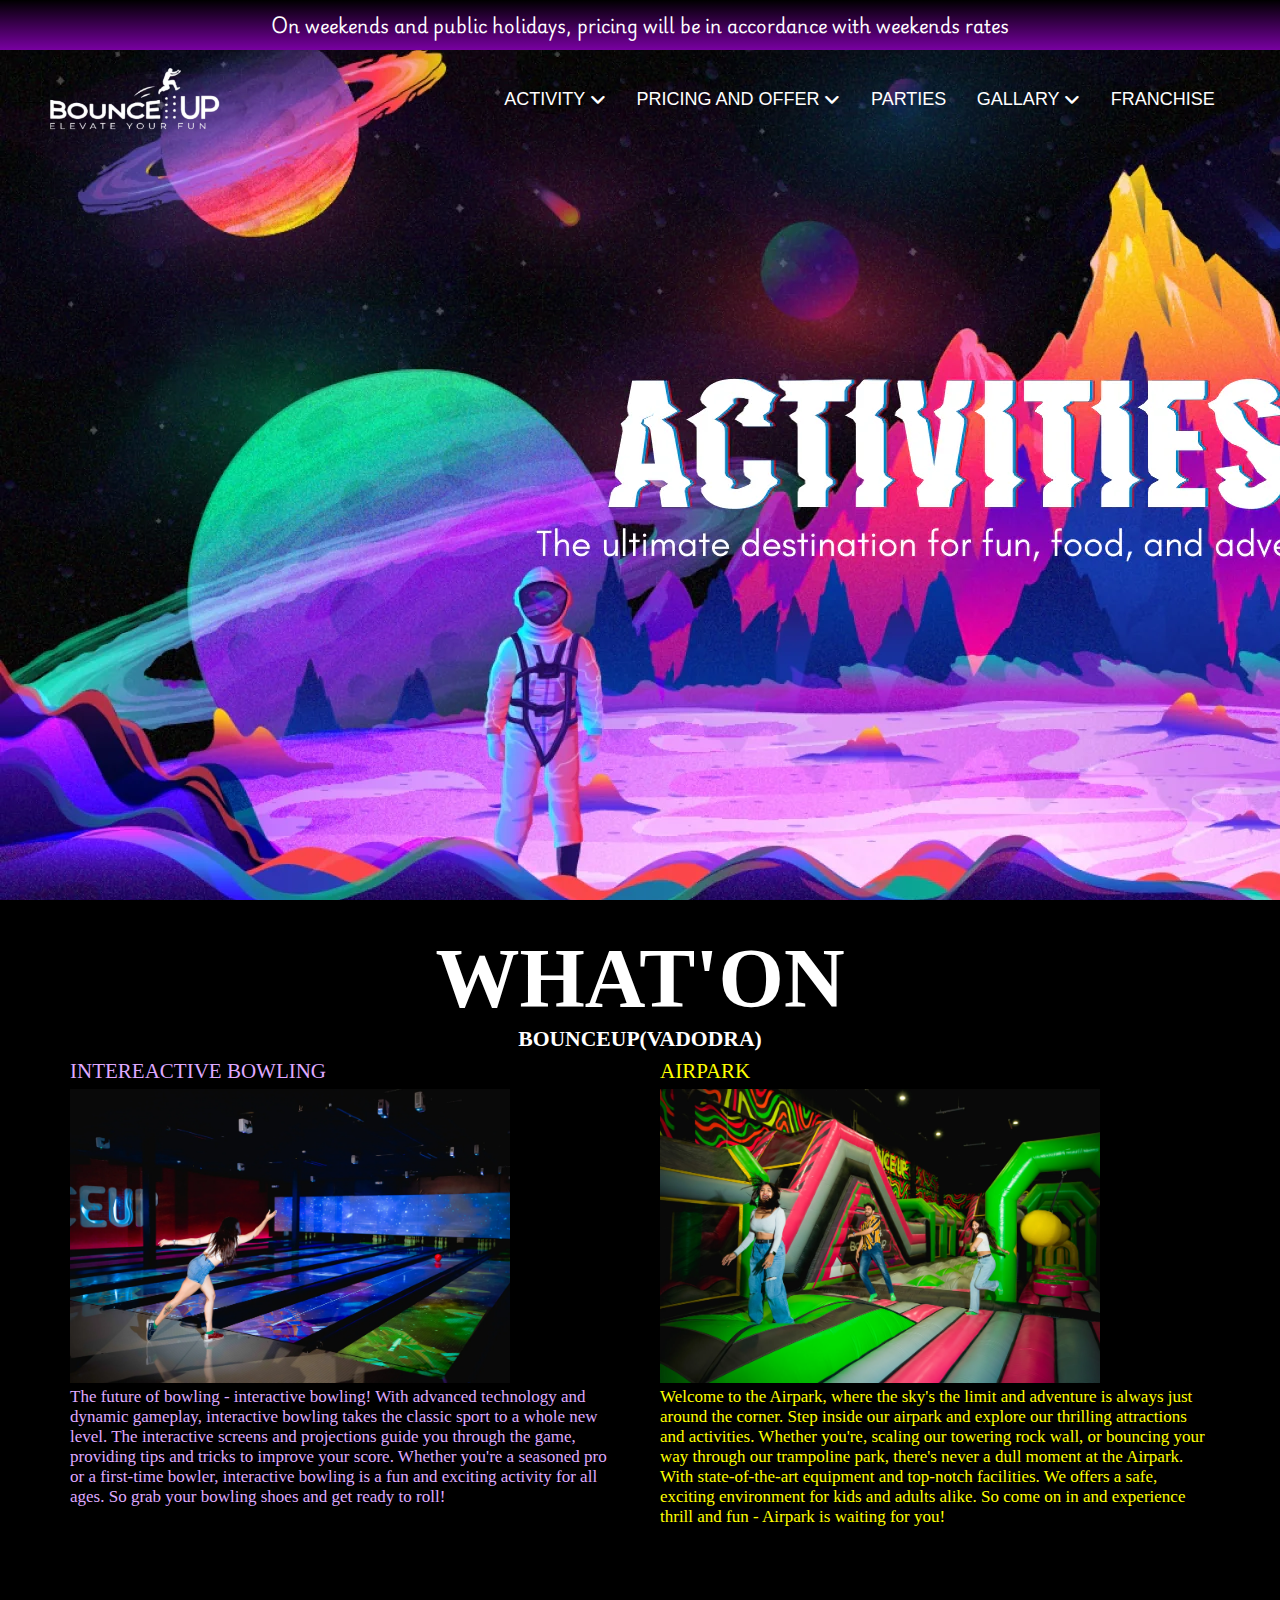
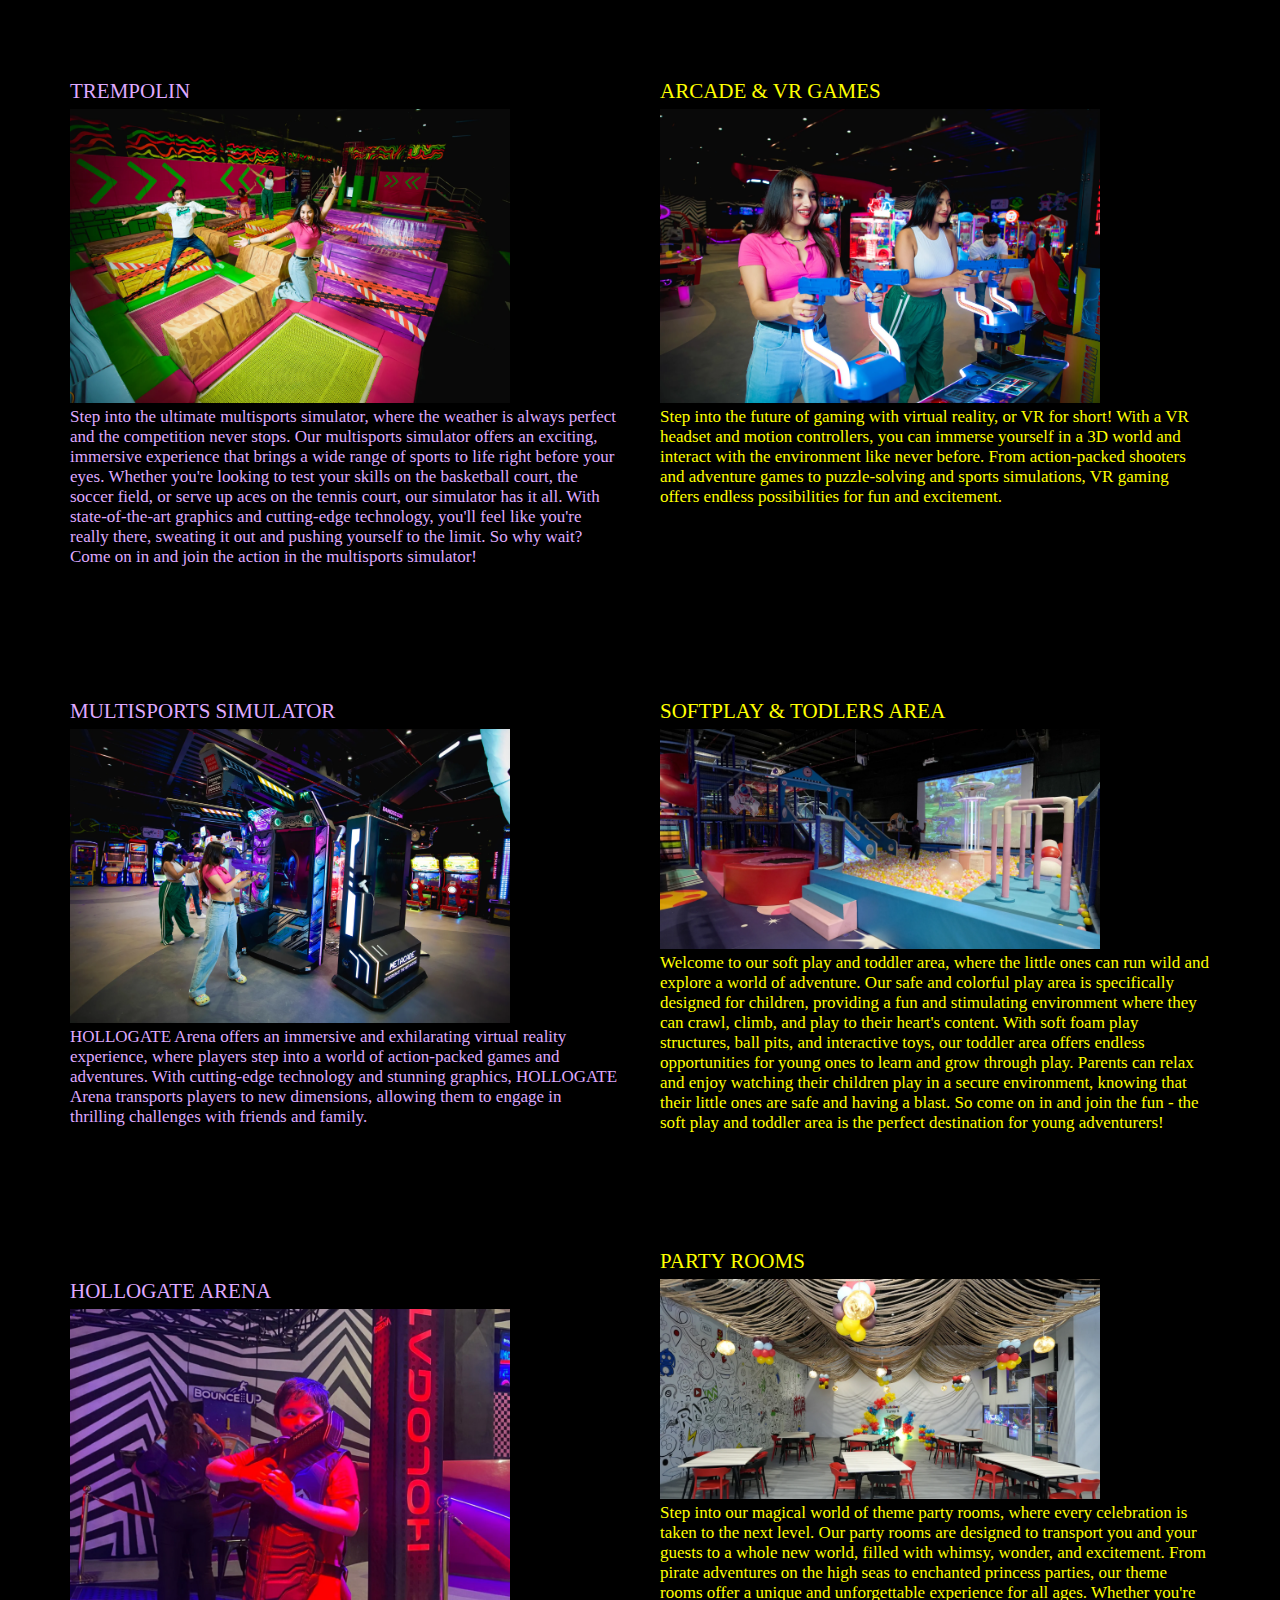
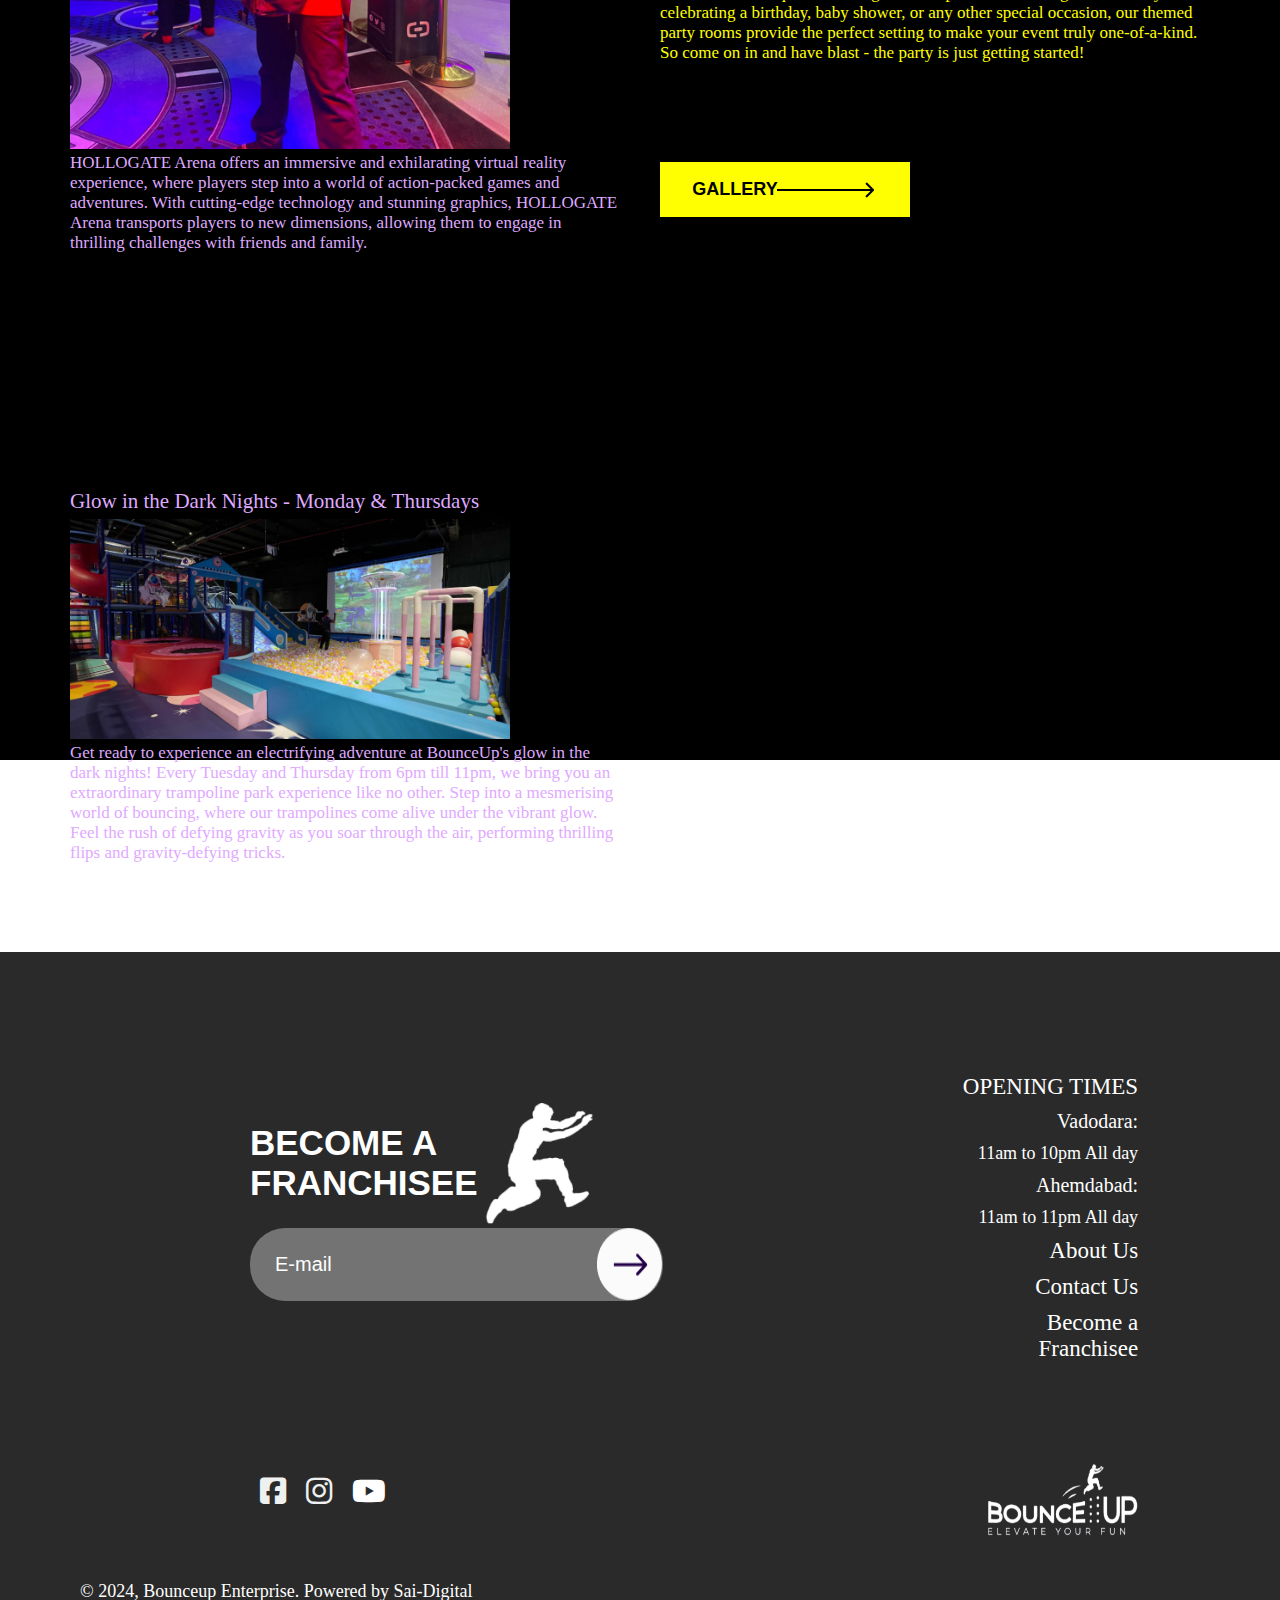
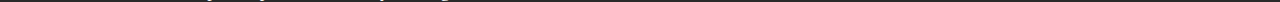
<file: bounce up activity/Activity Ahmedabad/index.html>
<!DOCTYPE html>
<html lang="en">
<head>
    <meta charset="UTF-8">
    <meta name="viewport" content="width=device-width, initial-scale=1.0">
    <title>Document</title>
    <link rel="stylesheet" href="style ahmedabad.css">

    <link rel="preconnect" href="https://fonts.googleapis.com" />
    <link rel="preconnect" href="https://fonts.gstatic.com" crossorigin />
    <link
      href="https://fonts.googleapis.com/css2?family=Playwrite+DE+Grund:wght@100..400&display=swap"
      rel="stylesheet"
    />
    <link rel="stylesheet" href="https://cdnjs.cloudflare.com/ajax/libs/font-awesome/6.5.2/css/all.min.css">
</head>
<body>
    <div class="main">
      <div class="header">
        <div class="p">
          On weekends and public holidays, pricing will be in accordance with
          weekends rates
        </div>
      </div>
  
      <!-- NAVIGATION  -->
  
      <div class="nav">
        <a href="#"><img src="Image/logo.webp" alt="" /></a>
        <div class="links">
          <div class="part1">
              <div class="dropdown">
                  <a href="#" class="dropbtn">ACTIVITY
                    <i class="fa-solid fa-angle-down"></i>
                  </a>
                  <div class="dropdown-content">
                    <a href="#">Vadodara</a>
                    <a href="#">Ahemdabad</a>
                    
                  </div>
              </div> 
        </div>
  
        <div class="part1">
          <div class="dropdown">
              <a href="#" class="dropbtn">PRICING AND OFFER
                <i class="fa-solid fa-angle-down"></i>
              </a>
              <div class="dropdown-content">
                <a href="#">Vadodara</a>
                <a href="#">Ahemdabad</a>
                
              </div>
            </div> 
        </div>
  
        <div class="part2">
          <a href="#">PARTIES</a>
        </div>
        <div class="part1">
          <div class="dropdown">
              <a href="#" class="dropbtn">GALLARY
                <i class="fa-solid fa-angle-down"></i>
              </a>
              <div class="dropdown-content">
                <a href="#">Vadodara</a>
                <a href="#">Ahemdabad</a>
              </div>
            </div> 
        </div>
  
        <div class="part2">
          <a href="#">FRANCHISE </a>
        </div>
        </div>
      </div>
    </div>
    <div class="main2">
        <div class="one"><h1>WHAT'ON</h1>
                         <h2>BOUNCEUP(VADODRA)</h2>
        </div>
        <div class="act">
            <div class="two">
                <div class="g1">
                    <div class="bowling">INTEREACTIVE BOWLING</div>
                    <div class="photo2"><img src="Image/img2.webp" alt=""></div>
                    <div class="write1">The future of bowling - interactive bowling! With advanced technology and dynamic gameplay, interactive bowling takes the classic sport to a whole new level. The interactive screens and projections guide you through the game, providing tips and tricks to improve your score. Whether you're a seasoned pro or a first-time bowler, interactive bowling is a fun and exciting activity for all ages. So grab your bowling shoes and get ready to roll!</div>
                </div>
                <div class="g2">
                    <div class="trempolin">TREMPOLIN</div>
                    <div class="photo3"><img src="Image/img3.webp" alt=""></div>
                    <div class="write2">Step into the ultimate multisports simulator, where the weather is always perfect and the competition never stops. Our multisports simulator offers an exciting, immersive experience that brings a wide range of sports to life right before your eyes. Whether you're looking to test your skills on the basketball court, the soccer field, or serve up aces on the tennis court, our simulator has it all. With state-of-the-art graphics and cutting-edge technology, you'll feel like you're really there, sweating it out and pushing yourself to the limit. So why wait? Come on in and join the action in the multisports simulator!</div>
                </div>
                <div class="g3">
                    <div class="simulator">MULTISPORTS SIMULATOR</div>
                    <div class="photo4"><img src="Image/img4.webp" alt=""></div>
                    <div class="write3">HOLLOGATE Arena offers an immersive and exhilarating virtual reality experience, where players step into a world of action-packed games and adventures. With cutting-edge technology and stunning graphics, HOLLOGATE Arena transports players to new dimensions, allowing them to engage in thrilling challenges with friends and family.</div>
                </div>
                <div class="g4">
                    <div class="arena">HOLLOGATE ARENA</div>
                    <div class="photo5"><img src="Image/img5.webp" alt=""></div>
                    <div class="write4">HOLLOGATE Arena offers an immersive and exhilarating virtual reality experience, where players step into a world of action-packed games and adventures. With cutting-edge technology and stunning graphics, HOLLOGATE Arena transports players to new dimensions, allowing them to engage in thrilling challenges with friends and family.</div>
                </div>
                <div class="g9">
                    <div class="glow">Glow in the Dark Nights - Monday & Thursdays</div>
                    <div class="photo10"><img src="Image/img8.webp" alt=""></div>
                    <div class="write9">Get ready to experience an electrifying adventure at BounceUp's glow in the dark nights! Every Tuesday and Thursday from 6pm till 11pm, we bring you an extraordinary trampoline park experience like no other. Step into a mesmerising world of bouncing, where our trampolines come alive under the vibrant glow. Feel the rush of defying gravity as you soar through the air, performing thrilling flips and gravity-defying tricks.</div>

                </div>
            </div>
            <div class="three">
                <div class="g5">
                    <div class="airpark">AIRPARK</div>
                    <div class="photo6"><img src="Image/img6.webp" alt=""></div>
                    <div class="write5">Welcome to the Airpark, where the sky's the limit and adventure is always just around the corner. Step inside our airpark and explore our thrilling attractions and activities. Whether you're, scaling our towering rock wall, or bouncing your way through our trampoline park, there's never a dull moment at the Airpark. With state-of-the-art equipment and top-notch facilities. We offers a safe, exciting environment for kids and adults alike. So come on in and experience thrill and fun - Airpark is waiting for you!</div>
                </div>
                <div class="g6">
                    <div class="games">ARCADE & VR GAMES</div>
                    <div class="photo7"><img src="Image/img7.webp" alt=""></div>
                    <div class="write6">Step into the future of gaming with virtual reality, or VR for short! With a VR headset and motion controllers, you can immerse yourself in a 3D world and interact with the environment like never before. From action-packed shooters and adventure games to puzzle-solving and sports simulations, VR gaming offers endless possibilities for fun and excitement.</div>
                </div>
                <div class="g7">
                    <div class="softplay">SOFTPLAY & TODLERS AREA</div>
                    <div class="photo8"><img src="Image/img8.webp" alt=""></div>
                    <div class="write7">Welcome to our soft play and toddler area, where the little ones can run wild and explore a world of adventure. Our safe and colorful play area is specifically designed for children, providing a fun and stimulating environment where they can crawl, climb, and play to their heart's content. With soft foam play structures, ball pits, and interactive toys, our toddler area offers endless opportunities for young ones to learn and grow through play. Parents can relax and enjoy watching their children play in a secure environment, knowing that their little ones are safe and having a blast. So come on in and join the fun - the soft play and toddler area is the perfect destination for young adventurers!</div>

                </div>
                <div class="g8">
                    <div class="partyroom">PARTY ROOMS</div>
                    <div class="photo9"><img src="Image/img9.webp" alt=""></div>
                    <div class="write8">Step into our magical world of theme party rooms, where every celebration is taken to the next level. Our party rooms are designed to transport you and your guests to a whole new world, filled with whimsy, wonder, and excitement. From pirate adventures on the high seas to enchanted princess parties, our theme rooms offer a unique and unforgettable experience for all ages. Whether you're celebrating a birthday, baby shower, or any other special occasion, our themed party rooms provide the perfect setting to make your event truly one-of-a-kind. So come on in and have blast - the party is just getting started!</div>
                </div>
                <a href="">   <div class="gellery">
                    <div class="gell"><button><b>GALLERY</b></button></div>
                    <div class="aero"><img src="Image/Arrow_13.png" alt=""></div>
                 </div>
                </a>
            </div>
            
        </div>
        <div class="footer">
          <div class="por1">
              <div class="sub1">
                  <div id="text1">BECOME A FRANCHISEE</div>
                  <div id="text2"><img src="Image/jump.avif" alt=""></div>
              </div>
  
              <div class="sub2">
                  <div id="text3"><input type="email" name="" id="" value="E-mail" ></div>
                  <img src="Image/round_button.png" alt="">
              </div>
  
              <div class="sub3">
                  <i class="fa-brands fa-square-facebook fa-xl" style="color: #eff0f0;"></i>
                  <i class="fa-brands fa-instagram fa-xl" style="color: #eff0f0;"></i>
                  <i class="fa-brands fa-youtube fa-xl" style="color: #ffffff;"></i>
              </div>
          </div>
          <div class="por2">
              <div class="text4">OPENING TIMES</div>
              <div class="text5">Vadodara:</div>
              <div class="text6">11am to 10pm All day</div>
              <div class="text5">Ahemdabad:</div>
              <div class="text6">11am to 11pm All day</div>
              <div class="text4">About Us</div>
              <div class="text4">Contact Us</div>
              <div class="text4">Become a Franchisee</div>
              <div class="text7"><img src="Image/logo.webp" alt=""></div>
          </div>
      </div>
      <div class="sub4">
         <p> &copy; 2024, Bounceup Enterprise. Powered by Sai-Digital</p>
  </div>
   
        
</body>
</html>
</file>
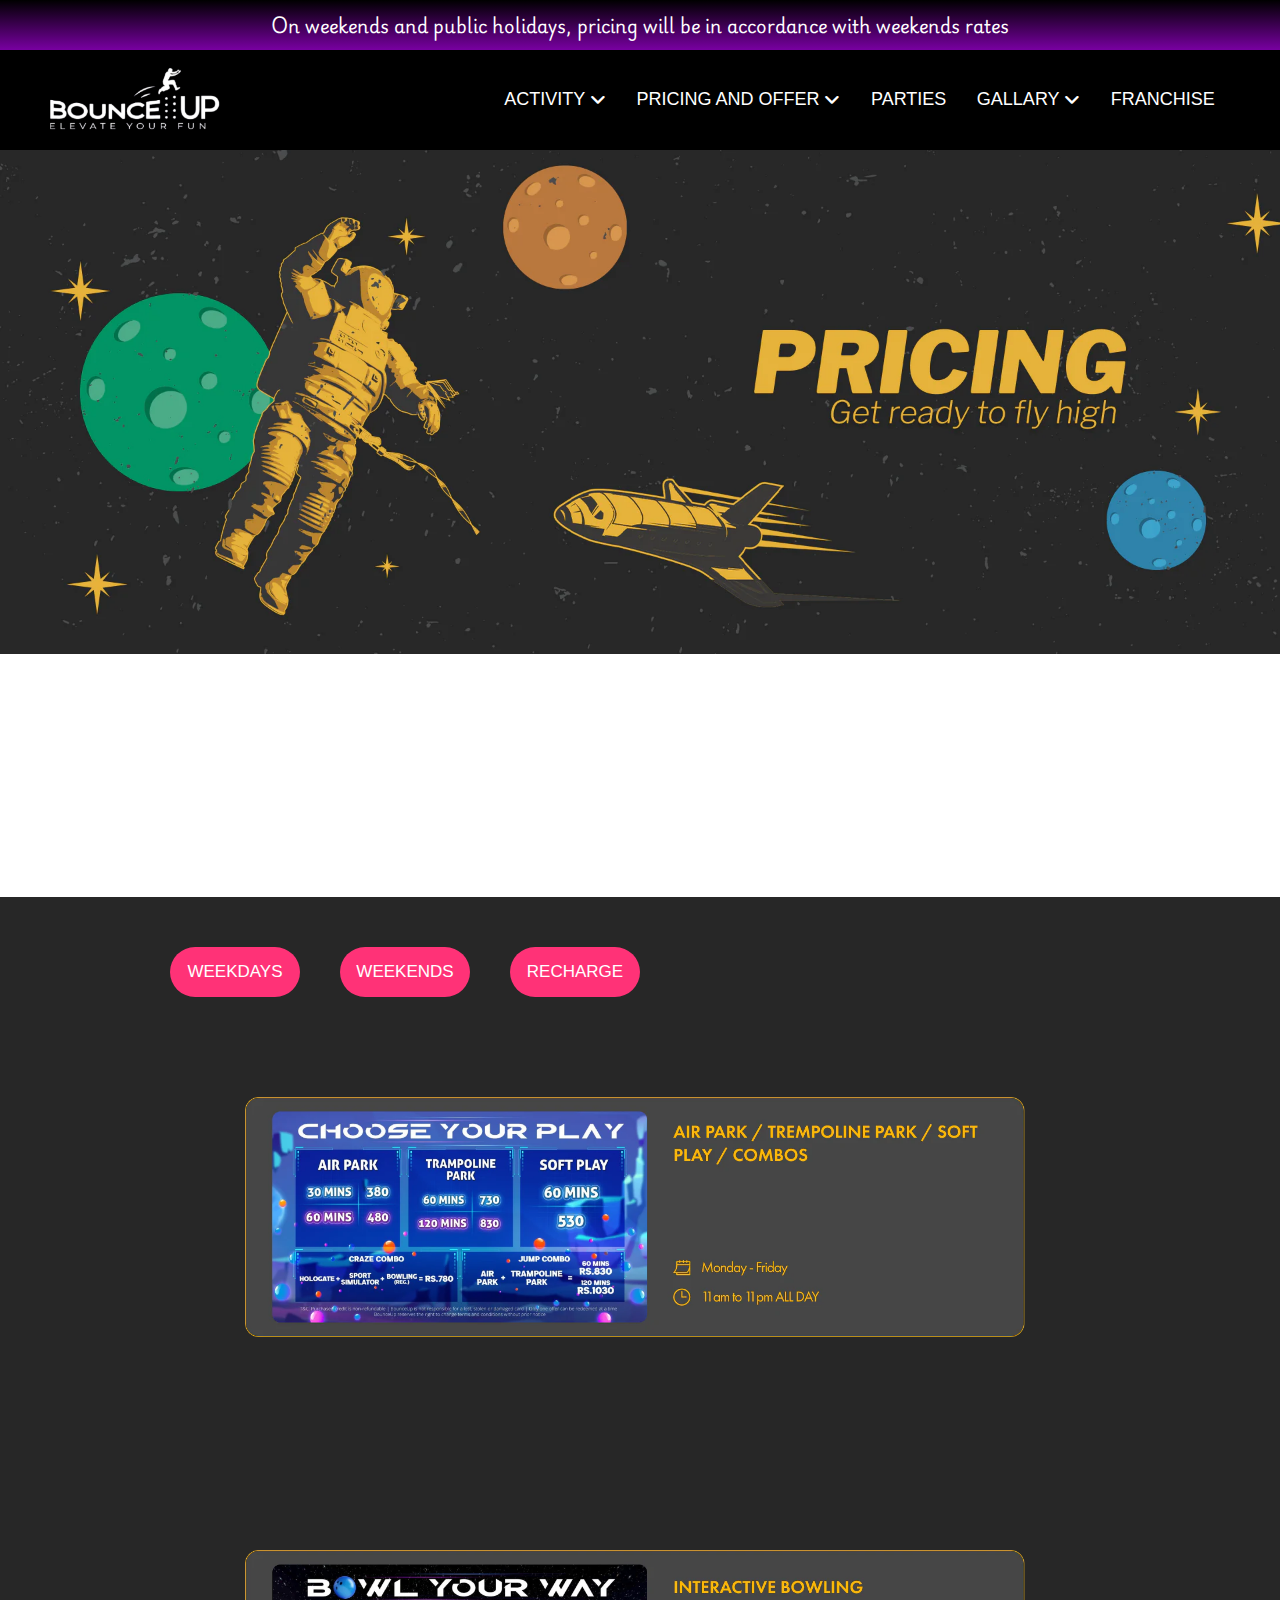
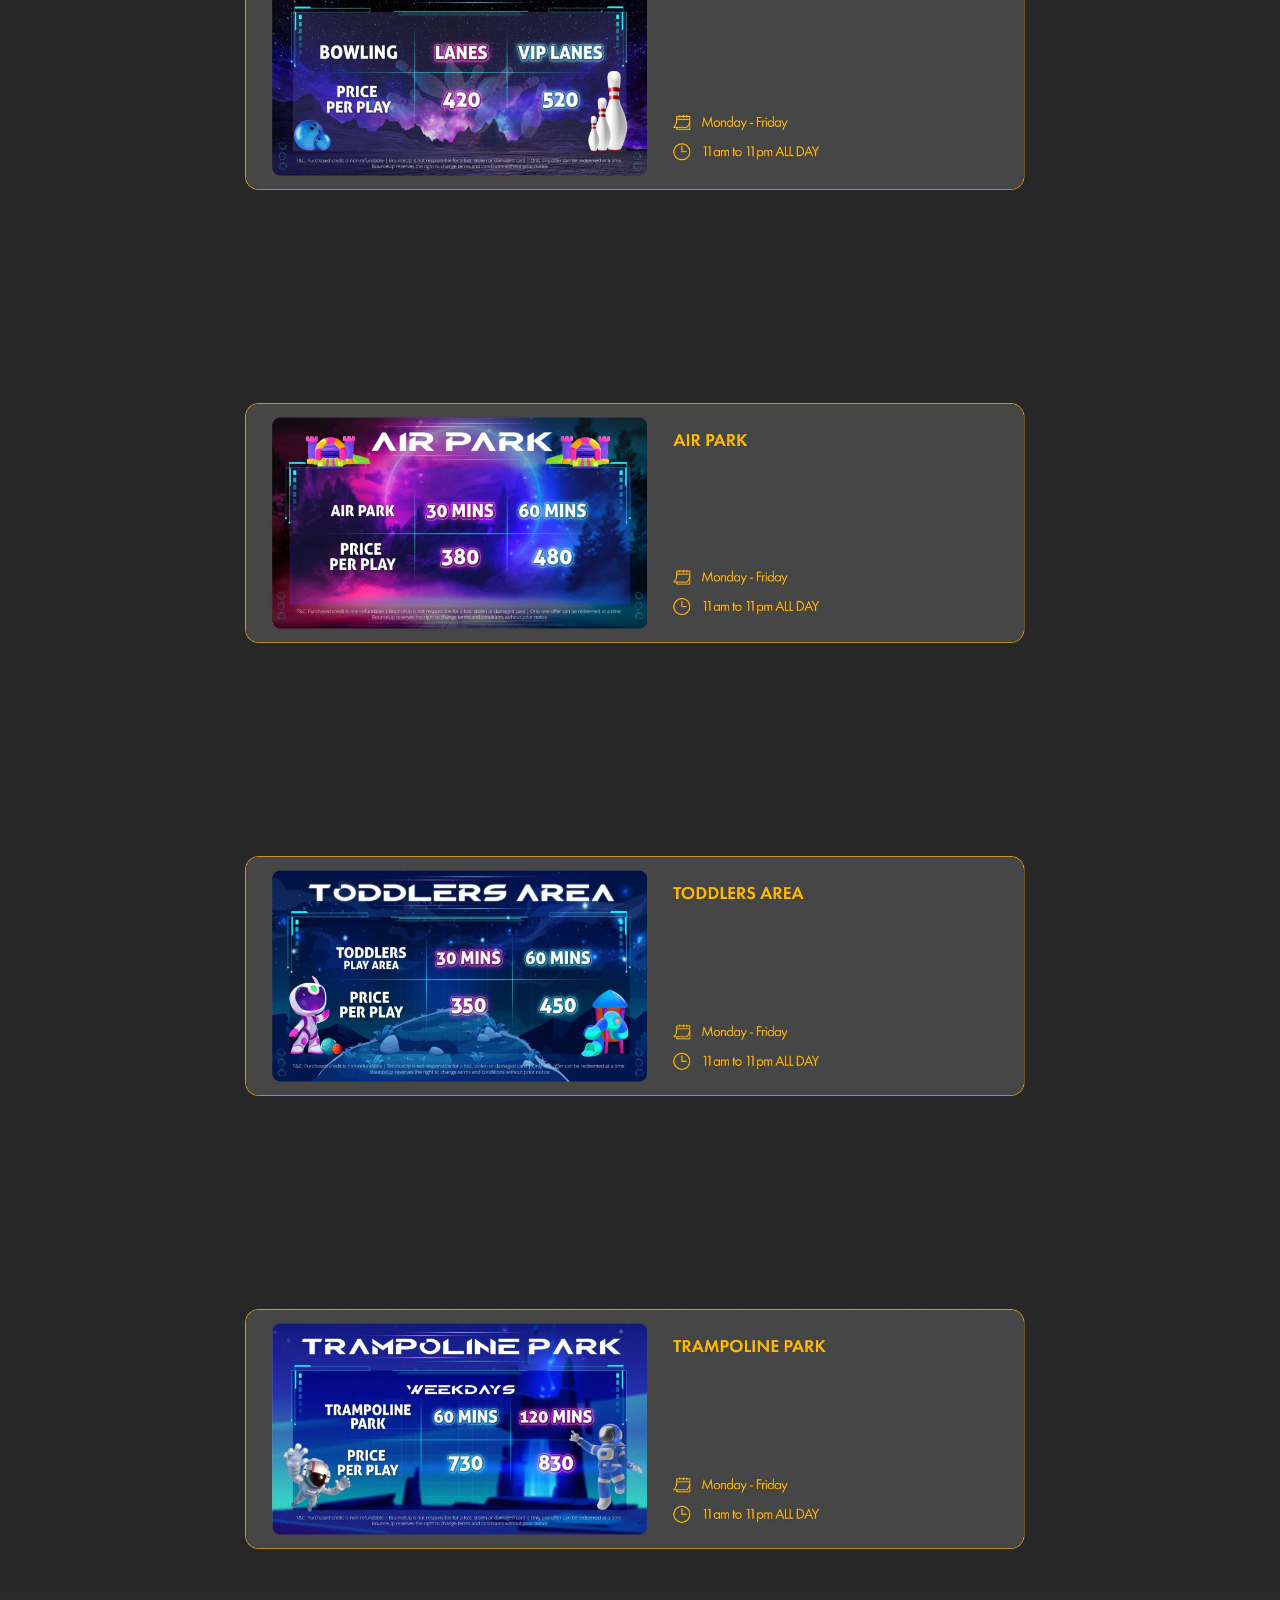
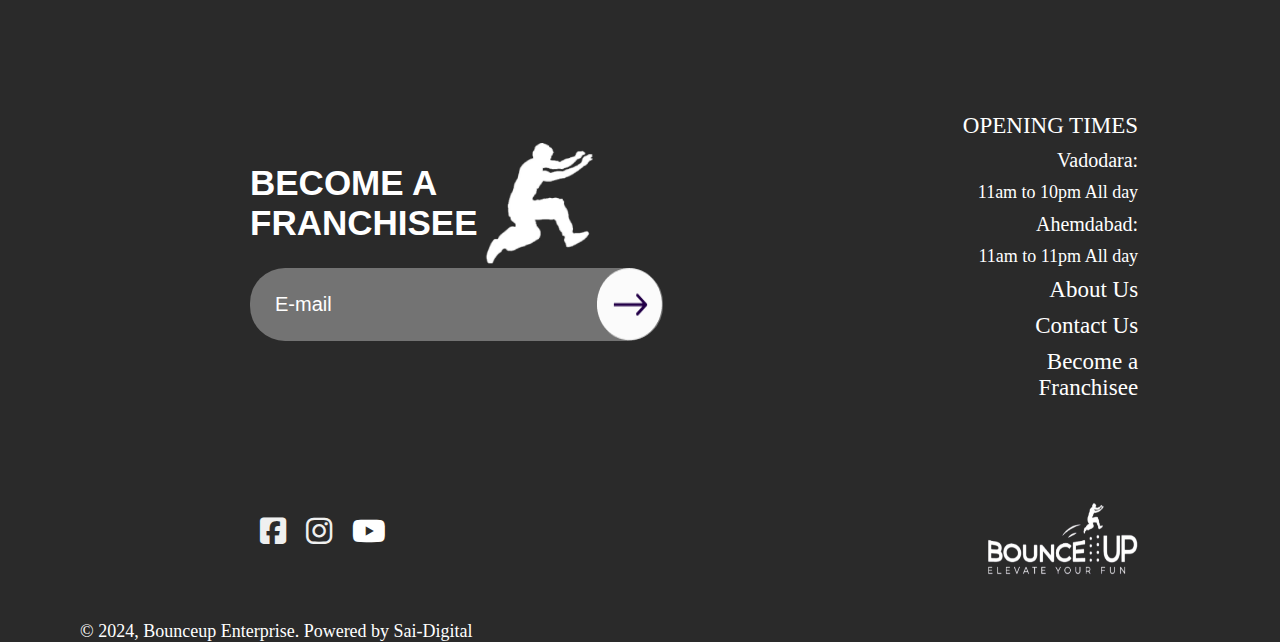
<file: bounce up prizing and offers/prize and offer ahmedabad/prize ahmedabad/index.html>
<!DOCTYPE html>
<html lang="en">

<head>
    <meta charset="UTF-8">
    <meta name="viewport" content="width=device-width, initial-scale=1.0">
    <title>Document</title>
    <script src="https://cdnjs.cloudflare.com/ajax/libs/jquery/3.7.1/jquery.min.js"></script>
    <link rel="stylesheet" href="style4.css">

    <link rel="preconnect" href="https://fonts.googleapis.com" />
    <link rel="preconnect" href="https://fonts.gstatic.com" crossorigin />
    <link
      href="https://fonts.googleapis.com/css2?family=Playwrite+DE+Grund:wght@100..400&display=swap"
      rel="stylesheet"
    />
    <link rel="stylesheet" href="https://cdnjs.cloudflare.com/ajax/libs/font-awesome/6.5.2/css/all.min.css">
</head>

<body>
    <div class="main">
        <!-- MAIN-1  -->
        <div class="header">
          <div class="p">
            On weekends and public holidays, pricing will be in accordance with
            weekends rates
          </div>
        </div>
    
        <!-- NAVIGATION  -->
    
        <div class="nav">
          <a href="#"><img src="Image/logo.webp" alt="" /></a>
          <div class="links">
            <div class="part1">
                <div class="dropdown">
                    <a href="#" class="dropbtn">ACTIVITY
                      <i class="fa-solid fa-angle-down"></i>
                    </a>
                    <div class="dropdown-content">
                      <a href="#">Vadodara</a>
                      <a href="#">Ahemdabad</a>
                      
                    </div>
                </div> 
          </div>
    
          <div class="part1">
            <div class="dropdown">
                <a href="#" class="dropbtn">PRICING AND OFFER
                  <i class="fa-solid fa-angle-down"></i>
                </a>
                <div class="dropdown-content">
                  <a href="#">Vadodara</a>
                  <a href="#">Ahemdabad</a>
                  
                </div>
              </div> 
          </div>
    
          <div class="part2">
            <a href="#">PARTIES</a>
          </div>
          <div class="part1">
            <div class="dropdown">
                <a href="#" class="dropbtn">GALLARY
                  <i class="fa-solid fa-angle-down"></i>
                </a>
                <div class="dropdown-content">
                  <a href="#">Vadodara</a>
                  <a href="#">Ahemdabad</a>
                </div>
              </div> 
          </div>
    
          <div class="part2">
            <a href="#">FRANCHISE </a>
          </div>
          </div>
        </div>
      </div>
    <div class="mainhead"><img src="Image/img1.webp" alt=""></div>
    <div class="main2">
        <div class="buttonop">
            <div class="one"><button>WEEKDAYS</button></div>
            <div class="two"><button>WEEKENDS</button></div>
            <div class="three"><button>RECHARGE</button></div>
        </div>
        <div class="act">
            <div class="photo2"></div>
            <div class="photo3"></div>
            <div class="photo4"></div>
            <div class="photo5"></div>
            <div class="photo6"></div>
        </div>
        <div class="act2">
            <div class="photo7"></div>
            <div class="photo8"></div>
            <div class="photo9"></div>
            <div class="photo10"></div>
            <div class="photo11"></div>
        </div>
        <div class="act3">
            <div class="photo12"></div>
        </div>
    </div>
        <!-- FOOTER  -->
        <div class="footer">
            <div class="por1">
                <div class="sub1">
                    <div id="text1">BECOME A FRANCHISEE</div>
                    <div id="text2"><img src="Image/jump.avif" alt=""></div>
                </div>
    
                <div class="sub2">
                    <div id="text3"><input type="email" name="" id="" value="E-mail" ></div>
                    <img src="Image/round_button.png" alt="">
                </div>
    
                <div class="sub3">
                    <i class="fa-brands fa-square-facebook fa-xl" style="color: #eff0f0;"></i>
                    <i class="fa-brands fa-instagram fa-xl" style="color: #eff0f0;"></i>
                    <i class="fa-brands fa-youtube fa-xl" style="color: #ffffff;"></i>
                </div>
            </div>
            <div class="por2">
                <div class="text4">OPENING TIMES</div>
                <div class="text5">Vadodara:</div>
                <div class="text6">11am to 10pm All day</div>
                <div class="text5">Ahemdabad:</div>
                <div class="text6">11am to 11pm All day</div>
                <div class="text4">About Us</div>
                <div class="text4">Contact Us</div>
                <div class="text4">Become a Franchisee</div>
                <div class="text7"><img src="Image/logo.webp" alt=""></div>
            </div>
        </div>
        <div class="sub4">
           <p> &copy; 2024, Bounceup Enterprise. Powered by Sai-Digital</p>
    </div>
    <script>
        $(document).ready(function name() {
            $(".one").click(function name() {
                $(".act").show()
                $(".act2").hide()
                $(".act3").hide()
            })
            $(".two").click(function name() {
                $(".act2").show()
                $(".act").hide()
                $(".act3").hide()
            })
            $(".three").click(function name() {
                $(".act3").show()
                $(".act").hide()
                $(".act2").hide()
            })
        })

    </script>
</body>

</html>
</file>
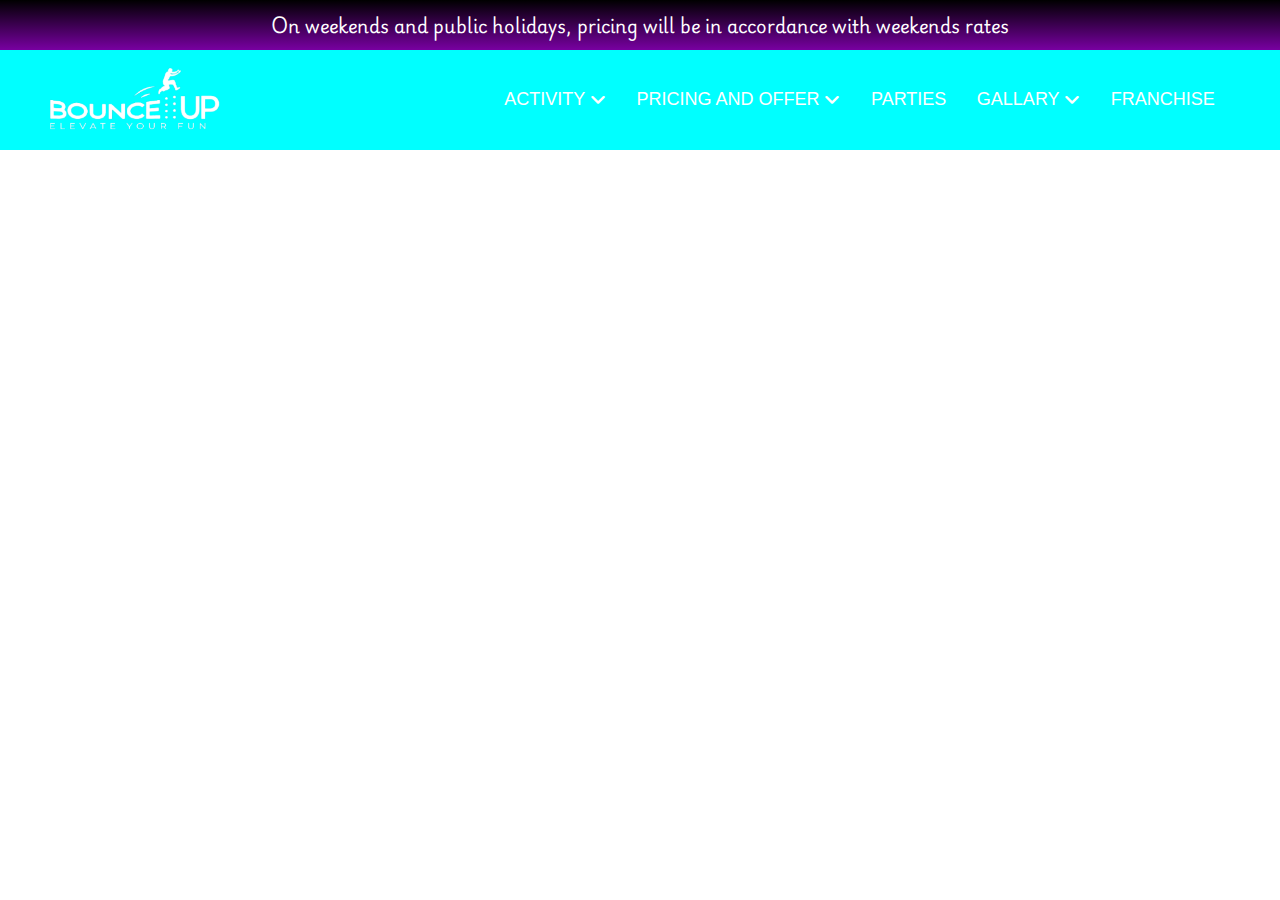
<file: bounce up activity/Activity Ahmedabad/Header.html>
<!DOCTYPE html>
<html lang="en">
  <head>
    <meta charset="UTF-8" />
    <meta name="viewport" content="width=device-width, initial-scale=1.0" />
    <title>Document</title>
    <link rel="stylesheet" href="Header.css" />
    <link rel="preconnect" href="https://fonts.googleapis.com" />
    <link rel="preconnect" href="https://fonts.gstatic.com" crossorigin />
    <link
      href="https://fonts.googleapis.com/css2?family=Playwrite+DE+Grund:wght@100..400&display=swap"
      rel="stylesheet"
    />
    <link rel="stylesheet" href="https://cdnjs.cloudflare.com/ajax/libs/font-awesome/6.5.2/css/all.min.css">
  </head>

  <body>
    <div class="main">
    <!-- MAIN-1  -->
    <div class="header">
      <div class="p">
        On weekends and public holidays, pricing will be in accordance with
        weekends rates
      </div>
    </div>

    <!-- NAVIGATION  -->

    <div class="nav">
      <a href="#"><img src="Image/logo.webp" alt="" /></a>
      <div class="links">
        <div class="part1">
            <div class="dropdown">
                <a href="#" class="dropbtn">ACTIVITY
                  <i class="fa-solid fa-angle-down"></i>
                </a>
                <div class="dropdown-content">
                  <a href="#">Vadodara</a>
                  <a href="#">Ahemdabad</a>
                  
                </div>
            </div> 
      </div>

      <div class="part1">
        <div class="dropdown">
            <a href="#" class="dropbtn">PRICING AND OFFER
              <i class="fa-solid fa-angle-down"></i>
            </a>
            <div class="dropdown-content">
              <a href="#">Vadodara</a>
              <a href="#">Ahemdabad</a>
              
            </div>
          </div> 
      </div>

      <div class="part2">
        <a href="#">PARTIES</a>
      </div>
      <div class="part1">
        <div class="dropdown">
            <a href="#" class="dropbtn">GALLARY
              <i class="fa-solid fa-angle-down"></i>
            </a>
            <div class="dropdown-content">
              <a href="#">Vadodara</a>
              <a href="#">Ahemdabad</a>
            </div>
          </div> 
      </div>

      <div class="part2">
        <a href="#">FRANCHISE </a>
      </div>
      </div>
    </div>
  </div>
  </body>
</html>
</file>
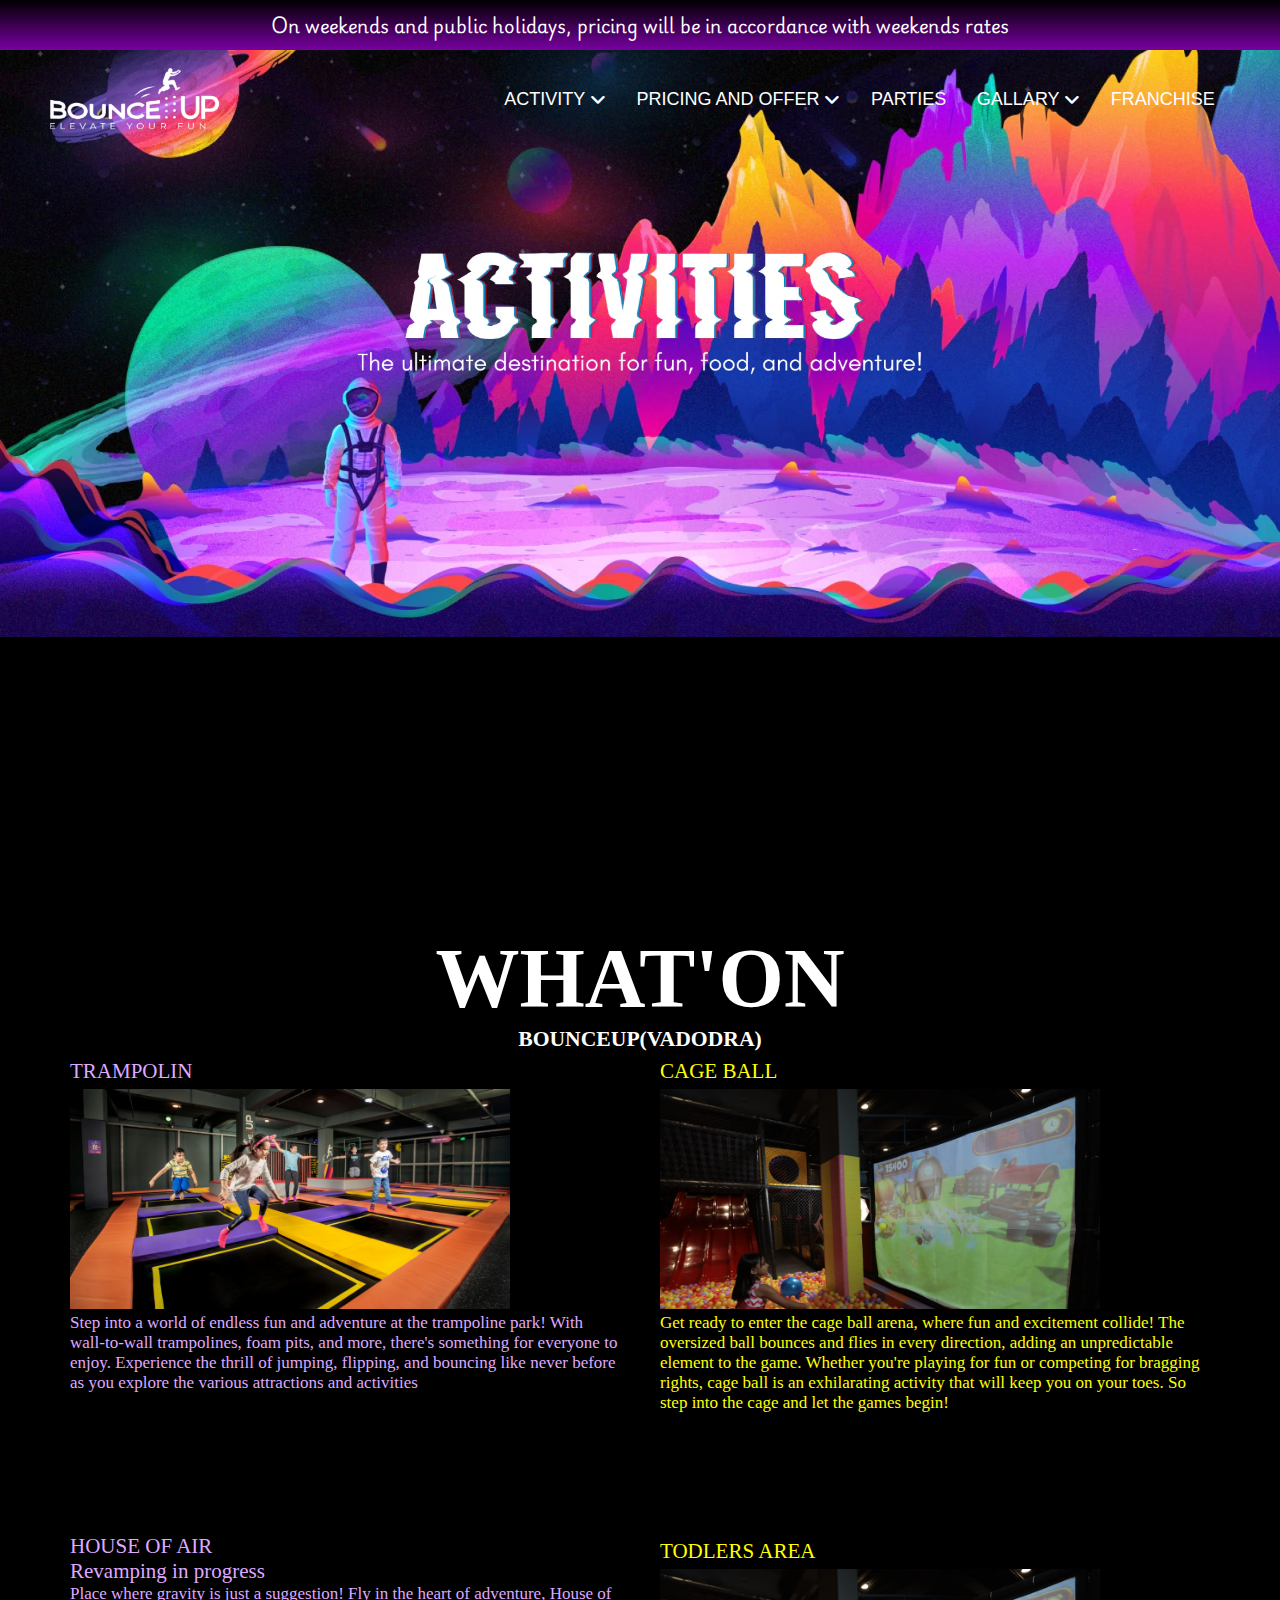
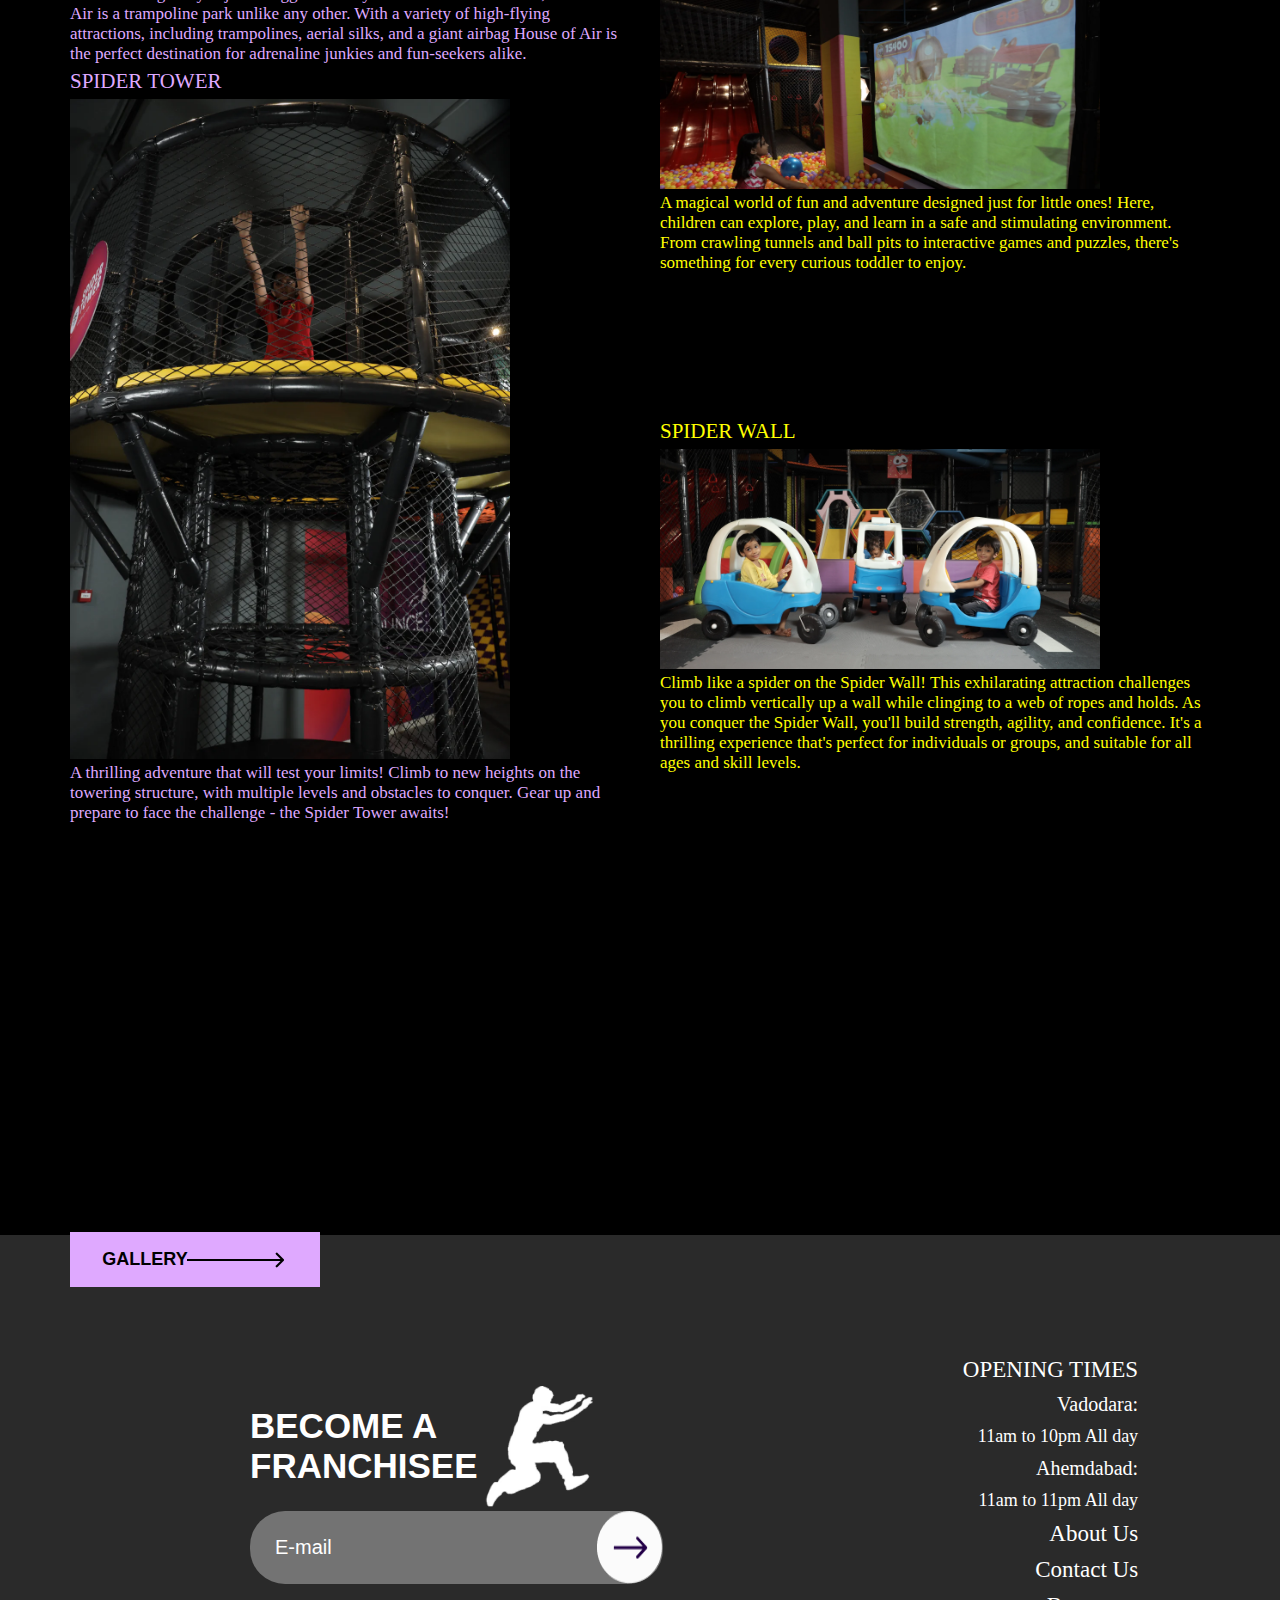
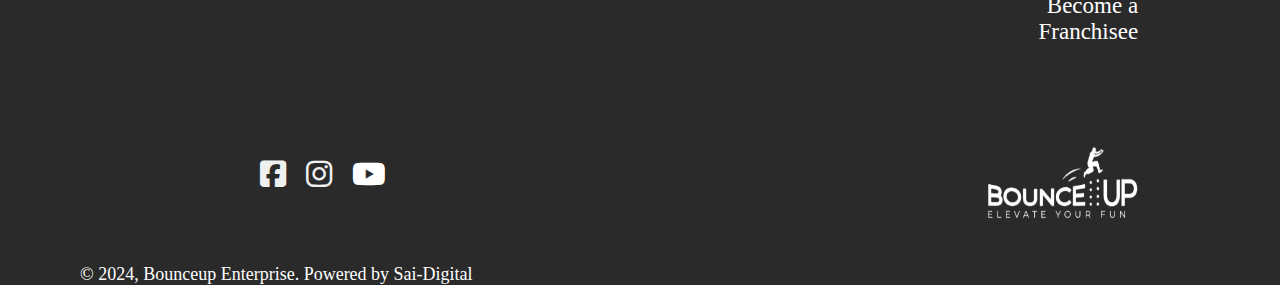
<file: bounce up activity/Activity Vadodra/activity.html>
<!DOCTYPE html>
<html lang="en">
<head>
    <meta charset="UTF-8">
    <meta name="viewport" content="width=device-width, initial-scale=1.0">
    <title>Document</title>
    <link rel="stylesheet" href="style.css">

    <link rel="preconnect" href="https://fonts.googleapis.com" />
    <link rel="preconnect" href="https://fonts.gstatic.com" crossorigin />
    <link
      href="https://fonts.googleapis.com/css2?family=Playwrite+DE+Grund:wght@100..400&display=swap"
      rel="stylesheet"
    />
    <link rel="stylesheet" href="https://cdnjs.cloudflare.com/ajax/libs/font-awesome/6.5.2/css/all.min.css">
</head>
<body>
    <div class="main">
    <!-- MAIN-1  -->
    <div class="header">
      <div class="p">
        On weekends and public holidays, pricing will be in accordance with
        weekends rates
      </div>
    </div>

    <!-- NAVIGATION  -->

    <div class="nav">
      <a href="#"><img src="Image/logo.webp" alt="" /></a>
      <div class="links">
        <div class="part1">
            <div class="dropdown">
                <a href="#" class="dropbtn">ACTIVITY
                  <i class="fa-solid fa-angle-down"></i>
                </a>
                <div class="dropdown-content">
                  <a href="#">Vadodara</a>
                  <a href="#">Ahemdabad</a>
                  
                </div>
            </div> 
      </div>

      <div class="part1">
        <div class="dropdown">
            <a href="#" class="dropbtn">PRICING AND OFFER
              <i class="fa-solid fa-angle-down"></i>
            </a>
            <div class="dropdown-content">
              <a href="#">Vadodara</a>
              <a href="#">Ahemdabad</a>
              
            </div>
          </div> 
      </div>

      <div class="part2">
        <a href="#">PARTIES</a>
      </div>
      <div class="part1">
        <div class="dropdown">
            <a href="#" class="dropbtn">GALLARY
              <i class="fa-solid fa-angle-down"></i>
            </a>
            <div class="dropdown-content">
              <a href="#">Vadodara</a>
              <a href="#">Ahemdabad</a>
            </div>
          </div> 
      </div>

      <div class="part2">
        <a href="#">FRANCHISE </a>
      </div>
      </div>
    </div>
  </div>
    </div>
    <div class="main2">
        <div class="one"><h1>WHAT'ON</h1>
                         <h2>BOUNCEUP(VADODRA)</h2>
        </div>
        <div class="act">
            <div class="two">
                <div class="g1">
                    <div class="trempolin">TRAMPOLIN</div>
                    <div class="photo1"><img src="Image/img2.webp" alt=""></div>
                    <div class="write1">Step into a world of endless fun and adventure at the trampoline park! With wall-to-wall trampolines, foam pits, and more, there's something for everyone to enjoy. Experience the thrill of jumping, flipping, and bouncing like never before as you explore the various attractions and activities</div>
                </div>
                <div class="g2">
                    <div class="houseofair">HOUSE OF AIR <br>Revamping in progress</div>
                    <div class="write2">Place where gravity is just a suggestion! Fly in the heart of adventure, House of Air is a trampoline park unlike any other. With a variety of high-flying attractions, including trampolines, aerial silks, and a giant airbag House of Air is the perfect destination for adrenaline junkies and fun-seekers alike.</div>
                </div>
                <div class="g3">
                    <div class="spidertower">SPIDER TOWER</div>
                    <div class="photo2"><img src="Image/img3.webp" alt=""></div>
                    <div class="write3">A thrilling adventure that will test your limits! Climb to new heights on the towering structure, with multiple levels and obstacles to conquer. Gear up and prepare to face the challenge - the Spider Tower awaits!</div>
                </div>

            </div>
            <div class="three">
                <div class="g4">
                    <div class="cageball">CAGE BALL</div>
                    <div class="photo3"><img src="Image/img4.webp" alt=""></div>
                    <div class="write4">Get ready to enter the cage ball arena, where fun and excitement collide! The oversized ball bounces and flies in every direction, adding an unpredictable element to the game. Whether you're playing for fun or competing for bragging rights, cage ball is an exhilarating activity that will keep you on your toes. So step into the cage and let the games begin!</div>
                </div>
                <div class="g5">
                    <div class="todlersarea">TODLERS AREA</div>
                    <div class="photo4"><img src="Image/img4.webp" alt=""></div>
                    <div class="write5">A magical world of fun and adventure designed just for little ones! Here, children can explore, play, and learn in a safe and stimulating environment. From crawling tunnels and ball pits to interactive games and puzzles, there's something for every curious toddler to enjoy.</div>
                </div>
                <div class="g6">
                    <div class="spiderwall">SPIDER WALL</div>
                    <div class="photo5"><img src="Image/img5.webp" alt=""></div>
                    <div class="write6">Climb like a spider on the Spider Wall! This exhilarating attraction challenges you to climb vertically up a wall while clinging to a web of ropes and holds. As you conquer the Spider Wall, you'll build strength, agility, and confidence. It's a thrilling experience that's perfect for individuals or groups, and suitable for all ages and skill levels.</div>
                </div>
            </div>
         
        </div>
        <a href="">   <div class="gellery">
            <div class="gell"><button><b>GALLERY</b></button></div>
            <div class="aero"><img src="Image/Arrow_13.png" alt=""></div>
         </div></a>
    </div>
        <!-- FOOTER  -->
        <div class="footer">
          <div class="por1">
              <div class="sub1">
                  <div id="text1">BECOME A FRANCHISEE</div>
                  <div id="text2"><img src="Image/jump.avif" alt=""></div>
              </div>
  
              <div class="sub2">
                  <div id="text3"><input type="email" name="" id="" value="E-mail" ></div>
                  <img src="Image/round_button.png" alt="">
              </div>
  
              <div class="sub3">
                  <i class="fa-brands fa-square-facebook fa-xl" style="color: #eff0f0;"></i>
                  <i class="fa-brands fa-instagram fa-xl" style="color: #eff0f0;"></i>
                  <i class="fa-brands fa-youtube fa-xl" style="color: #ffffff;"></i>
              </div>
          </div>
          <div class="por2">
              <div class="text4">OPENING TIMES</div>
              <div class="text5">Vadodara:</div>
              <div class="text6">11am to 10pm All day</div>
              <div class="text5">Ahemdabad:</div>
              <div class="text6">11am to 11pm All day</div>
              <div class="text4">About Us</div>
              <div class="text4">Contact Us</div>
              <div class="text4">Become a Franchisee</div>
              <div class="text7"><img src="Image/logo.webp" alt=""></div>
          </div>
      </div>
      <div class="sub4">
         <p> &copy; 2024, Bounceup Enterprise. Powered by Sai-Digital</p>
  </div>
    
    
</body>
</html>
</file>
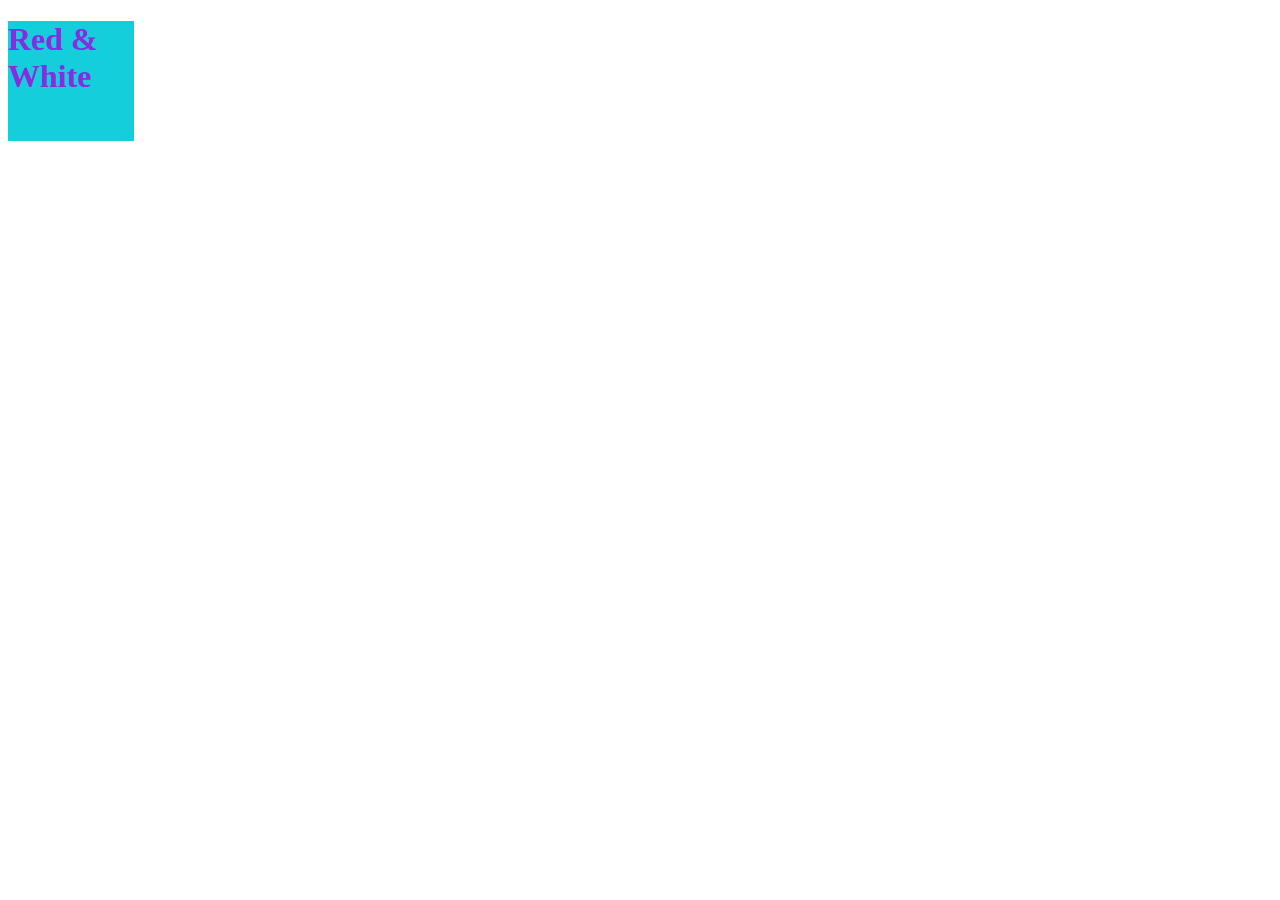
<file: bounce up activity/Activity Vadodra/hover.html>
<!DOCTYPE html>
<html lang="en">
<head>
    <meta charset="UTF-8">
    <meta name="viewport" content="width=device-width, initial-scale=1.0">
    <title>Document</title>
    <style>
        .main{
            width: 10%;
            height: 120px;
            background-color: rgb(20, 206, 219);
            color: blueviolet;

        }
        p{
            background-color: yellow;
            padding: 10px;
            display: none;
        }
        .main:hover p{
            display: block;
        }

    </style>
</head>
<body>
    <div class="main"><h1>Red & White</h1>
      <p><a href="">Hii</a></p>
    </div>
</body>
</html>
</file>
<file: bounce up activity/Activity Ahmedabad/style ahmedabad.css>
*{
    margin: 0;
    padding: 0;
    box-sizing: border-box;
}
.main{
    width: 100%;
    height: 100vh;
    background-image: url("Image/img1.webp");
}
.main2{
    width: 100%;
    height: 340vh;
    background-color: black;
    padding-top: 30px;
}
* {
    margin: 0;
    padding: 0;
    box-sizing: border-box;
  }

  /* HEADER  */
  .header {
    height: 50px;
    width: 100%;
    background-image: linear-gradient(black, rgba(120, 0, 161, 1));
    display: flex;
    align-items: center;
    justify-content: center;
  }
  .p {
    color: white;
    font-weight: bold !important;
    font-size: 18px;
    font-family: "Playwrite DE Grund", cursive;
  }
  
  /* NAVIGATION  */
  .nav {
    height: 100px;
    width: 100%;
    /* background-color: aqua; */
    display: flex;
    justify-content: space-between;
    align-items: center;
  }
  .nav a > img {
    height: 65px;
    width: 170px;
    margin-left: 50px;
  }
  .links {
    width: 80%;
    display: flex;
    justify-content: end;
    margin-right: 50px;
  }
  .links a {
    font-size: 18px;
    font-family: sans-serif;
    text-decoration: none;
    padding: 5.25px;
    color: white;
  }
  .part1,
  .part2 {
    padding: 10px;
  }
  .dropdown-content {
    display: none;
    position: absolute;
    background-color: #9747ff;
    min-width: 160px;
    box-shadow: 0px 8px 16px 0px rgba(0, 0, 0, 0.2);
    z-index: 1;
    margin-top: 20px;
  }
  
  .dropdown-content a {
    float: none;
    color: white;
    padding: 12px 16px;
    text-decoration: none;
    display: block;
    text-align: left;
  }
  
  .dropdown-content a:hover {
    background-color: #9747ff;
  }
  
  .dropdown:hover .dropdown-content {
    display: block;
  }
  .dropbtn i:hover {
    transform: rotate(180deg);
  }
  
  /* RESPONSIV 320 TO 480 :-  */
  
  @media (min-width: 320px) and (max-width: 480px) {
    * {
      margin: 0;
      padding: 0;
      box-sizing: border-box;
    }
    .main{
      height: 480px;
      width: 100%;
    }
    /* HEADER  */
    .header {
      height: 80px;
      width: 100%;
    }
    .p {
      font-size: 11px;
    }
  
    /* NAVIGATION  */
    .nav {
      height: 300px;
      width: 100%;
      /* background-color: aqua; */
      display: flex;
      justify-content: center;
      flex-direction: column;
      align-items: center;
    }
    .nav a > img {
      height: 65px;
      width: 170px;
    }
    .links {
      width: 100%;
      display: flex;
      justify-content: center;
      align-items: center;
      flex-direction: column;
      margin-right: 0px;
      margin-top: 20px;
    }
    .links a {
      font-size: 20px;
    }
    .part1,
    .part2 {
      padding: 10px;
    }
    .dropdown-content {
      min-width: 100px;
    }
  
    .dropdown-content a {
      font-size: 16px;
    }
  
    .dropdown:hover .dropdown-content {
      display: inline;
    }
  }
  
  
  /* RESPONSIV 481 TO 768 :-  */
  
  @media (min-width: 481px) and (max-width: 768px) {
    * {
      margin: 0;
      padding: 0;
      box-sizing: border-box;
    }
    .main{
      height: 480px;
      width: 100%;
    }
    /* HEADER  */
    .header {
      height: 40px;
      width: 100%;
    }
    .p {
      font-size: 15px;
    }
  
    /* NAVIGATION  */
    .nav {
      height: 145px;
      width: 100%;
      flex-direction: column;
    }
    .nav a > img {
      height: 80px;
      width: 180px;
      margin-top: 20px;
    }
    .links {
      width: 100%;
      display: flex;
      justify-content: start;
      align-items: start;
      flex-direction: row;
      margin-right: 0px;
      margin-top: 0px;
    }
    .links a {
      font-size: 18px;
    }
    .part1,
    .part2 {
      padding: 10px;
    }
    .dropdown-content {
      min-width: 120px;
    }
  
    .dropdown-content a {
      font-size: 18px;
    }
  
    .dropdown:hover .dropdown-content {
      display: block;
    }
  }
  

.one h1{
    font-size: 84px;
    color: #ffffff;
    display: flex;
    align-items: center;
    justify-content: center;
    font-family: "sens-serif";
}
.one h2{
    font-size: 21.63px;
    color: #ffffff;
    display: flex;
    align-items: center;
    justify-content: center;
}
.two{
    width: 50%;
    height: 3070px;
}
.three{
    width: 50%;
    height: 3070px;
}
.act {
    display: flex;
    width: 100%;
    padding-left: 50px;
    padding-right: 50px;
    height: 3100px;
}
.bowling{
    font-size: 21px;
    color: #DFA9FF;
    height: 35px;
    display: flex;
    align-items: center;
}
.g1{
    width: 100%;
    height: 620px;
    padding: 2px;
    padding-left: 20px;
    padding-right: 20px;
}
.photo2{
    width: 100%;
}
.photo2 img{
    width: 80%;
}
.write1{
    color: #DFA9FF;
    font-size: 17px;
}
.trempolin{
    font-size: 21px;
    color: #DFA9FF;
    height: 35px;
    display: flex;
    align-items: center;
}
.g2{
    width: 100%;
    height: 620px;
    padding: 2px;
    padding-left: 20px;
    padding-right: 20px;
}
.photo3{
    width: 100%;
}
.photo3 img{
    width: 80%;
}
.write2{
    color: #DFA9FF;
    font-size: 17px;
}
.simulator{
    font-size: 21px;
    color: #DFA9FF;
    height: 35px;
    display: flex;
    align-items: center;
}
.g3{
    width: 100%;
    height: 580px;
    padding: 2px;
    padding-left: 20px;
    padding-right: 20px;
}
.photo4{
    width: 100%;
}
.photo4 img{
    width: 80%;
}
.write3{
    color: #DFA9FF;
    font-size: 17px;
}
.arena{
    font-size: 21px;
    color: #DFA9FF;
    height: 35px;
    display: flex;
    align-items: center;
}
.g4{
    width: 100%;
    height: 810px;
    padding: 2px;
    padding-left: 20px;
    padding-right: 20px;
}
.photo5{
    width: 100%;
}
.photo5 img{
    width: 80%;
}
.write4{
    color: #DFA9FF;
    font-size: 17px;
}
.airpark{
    font-size: 21px;
    color: #FFFF01;
    height: 35px;
    display: flex;
    align-items: center;
}
.g5{
    width: 100%;
    height: 620px;
    padding: 2px;
    padding-left: 20px;
    padding-right: 20px;
}
.photo6{
    width: 100%;
}
.photo6 img{
    width: 80%;
}
.write5{
    color: #FFFF01;
    font-size: 17px;
}
.games{
    font-size: 21px;
    color: #FFFF01;
    height: 35px;
    display: flex;
    align-items: center;
}
.g6{
    width: 100%;
    height: 620px;
    padding: 2px;
    padding-left: 20px;
    padding-right: 20px;
}
.photo7{
    width: 100%;
}
.photo7 img{
    width: 80%;
}
.write6{
    color: #FFFF01;
    font-size: 17px;
}
.softplay{
    font-size: 21px;
    color: #FFFF01;
    height: 35px;
    display: flex;
    align-items: center;
}
.g7{
    width: 100%;
    height: 550px;
    padding: 2px;
    padding-left: 20px;
    padding-right: 20px;
}
.photo8{
    width: 100%;
}
.photo8 img{
    width: 80%;
}
.write7{
    color: #FFFF01;
    font-size: 17px;
}
.partyroom{
    font-size: 21px;
    color: #FFFF01;
    height: 35px;
    display: flex;
    align-items: center;
}
.g8{
    width: 100%;
    height: 520px;
    padding: 2px;
    padding-left: 20px;
    padding-right: 20px;
}
.photo9{
    width: 100%;
}
.photo9 img{
    width: 80%;
}
.write8{
    color: #FFFF01;
    font-size: 17px;
}
.gellery{
    height: 55px;
    width: 100%;
    display: flex;
    /* margin-left: 20px; */
    padding-left: 20px;
    
}
button{
    font-size: 18px;
    color: black;
    background-color:#FFFF01;
    width: 150px;
    height: 100%;
    border: none;
}
.aero{
    background-color: #FFFF01;
    width: 100px;
    height: 100%;
    display: flex;
    justify-content: center;
    align-items: center;
}
.aero img{
    margin-left: -70px;
}
.glow{
    font-size: 21px;
    color: #DFA9FF;
    height: 35px;
    display: flex;
    align-items: center;
}
.g9{
    width: 100%;
    height: 436px;
    padding: 2px;
    padding-left: 20px;
    padding-right: 20px;
}
.photo10{
    width: 100%;
}
.photo10 img{
    width: 80%;
}
.write9{
    color: #DFA9FF;
    font-size: 17px;
}
                           /* footer */
                           /* footer */
                           /* footer */

*{
    margin: 0;
    padding: 0;
    box-sizing: border-box;
}
.footer{
    height: 550px;
    width: 100%;
    background-color: rgba(42, 42, 42, 0.999);
    display: flex;
    justify-content: space-around;
    align-items: center;
}
.por1{
    height: 550px;
    width: 50%;
    display: flex;
    justify-content: center;
    flex-direction: column;
    margin-left: 250px;
    margin-top: 150px;
}

.sub1{
    display: flex;
}
#text1{
    width: 35%;
    height: 50px;
    font-size: 35px;
    font-weight: bold;
    color: white;
    font-family: "Neue Haas Unica",sans-serif;
    margin-top: 20px;
}
#text2 img{
    height: 121px;
    width: 150px;
    margin-right: 50px;
}
.sub2{
    display: flex;
}

#text3 input{
    height: 73px;
    width: 413px;
    border: none;
    background-color: #737373;
    color: white;
    font-size: 20px;
    border-radius: 35px;
    padding-left: 25px;
}
.sub2 img{
    margin-left: -67px;
}
.sub3{
    height: 200px;
    display: flex;
    justify-content:start;
    align-items: end;
   
}
.sub3 i{
    padding: 10px;
    font-size: 30px;
}

.por2{
    height: 350px;
    width: 30%;
    display: flex;
    flex-direction: column;
    justify-content: center;
    align-items: center;
    color: white;
    margin-top: 150px;
    margin-right: 50px;
}
.text4{
    width: 50%;
    font-size: 23px;
    text-align: end;
    margin-top: 10px;
}
.text4:hover{
    color: orange;
}
.text5{
    width: 50%;
    font-size: 20px;
    text-align: end;
    margin-top: 10px;
}
.text6{
    width: 50%;
    font-size: 18px;
    text-align: end;
    margin-top: 10px;
}
.text7{
    width: 50%;
    text-align: end;
}
.text7 img{
    height: 75px;
    width: 150px;
    margin-top: 100px;
}
.sub4{
    height: 100px;
    width: 100%;
    display: flex;
    justify-content: start;
    align-items: end;
    color: white;
    background-color: rgba(42, 42, 42, 0.999);
    font-size: 18px;
}
.sub4 p{
    margin-left: 80px;
}

/* RESPONSIV 320 To 480:- */

@media (min-width:320px) and (max-width:480px) {
    *{
        margin: 0;
        padding: 0;
        box-sizing: border-box;
    }
    .footer{
        height: 100vh;
        width: 100%;
        background-color: rgba(42, 42, 42, 0.999);
        display: flex;
        flex-direction: column;
    }
    .por1{
        height: 350px;
        width: 100%;
        align-items: center;
        margin-left: 0px;
        margin-top: 0px;
    }
    
    #text1{
        width: 100%;
        height: 50px;
        font-size: 30px;
        margin-top: 30px;
        margin-left: 70px;
    }
    #text2 img{
        height: 121px;
        width: 150px;
        margin-right:50px;
    }
   
    #text3 input{
        height: 50px;
        width: 350px;
        padding-left: 30px;
    }
    .sub2 img{
        margin-left: -50px;
        height: 50px;
        width: 50px ;
    }
    .sub3{
        align-items: center;
       
    }
    .sub3 i{
        padding: 10px;
        font-size: 40px;
    }
    
    .por2{
        height: 350px;
        width: 100%;
    }
    .text4{
        width: 100%;
        font-size: 30px;
        text-align: center;
        margin-top:10px;
    }
    .text5{
        width: 100%;
        font-size: 25px;
        text-align: center;
        margin-top: 10px;
    }
    .text6{
        width: 100%;
        font-size: 20px;
        text-align: center;
        margin-top: 10px;
    }
    .text7{
        width: 100%;
        text-align: center;
    }
    .text7 img{
        height: 100px;
        width: 200px;
        margin-top: 100px;
    }
    .sub4{
        height: 100px;
        width: 100%;
    }
    .sub4 p{
        margin-left: 40px;
    }
    
}

/* RESPONSIV 481 To 768:- */

@media (min-width:481px) and (max-width:768px) {
    *{
        margin: 0;
        padding: 0;
        box-sizing: border-box;
    }
    .footer{
        height: 103vh;
        width: 100%;
        background-color: rgba(42, 42, 42, 0.999);
        display: flex;
        flex-direction: column;
    }
    .por1{
        height: 450px;
        width: 100%;
        align-items: center;
        margin-left: 0px;
        margin-top: 0px;
    }
    .sub1{
        width: 100%;
    }
    #text1{
        width: 40%;
        height: 50px;
        font-size: 35px;
        margin-top: 30px;
        margin-left:200px;
    }
    #text2{
        width: 100%;
    }
    #text2 img{
        margin-right:0px;
    }
   
    #text3 input{
        height: 60px;
        width: 380px;
        padding-left: 40px;
    }
    .sub2 img{
        margin-left: -60px;
        height: 60px;
        width: 60px ;
    }
    .sub3 i{
        padding: 15px;
        font-size: 40px;
    }

    .por2{
        height: 350px;
        width: 100%;
    }
    .text4{
        width: 100%;
        font-size: 30px;
        text-align: center;
        margin-top:10px;
    }
    .text5{
        width: 100%;
        font-size: 25px;
        text-align: center;
        margin-top: 10px;
    }
    .text6{
        width: 100%;
        font-size: 20px;
        text-align: center;
        margin-top: 10px;
    }
    .text7{
        width: 100%;
        text-align: center;
    }
    .text7 img{
        height: 120px;
        width: 200px;
        margin-top: 50px;
    }
    .sub4{
        height: 100px;
        width: 100%;
    }
    .sub4 p{
        margin-left: 180px;
    }
    
}
                           /* MOBILE RESPONSIVE -- 320PX TO 480PX */
                           @media (min-width:320px) and (max-width:480px) {
    

                            .main{
                                width: 100%;
                                height: 27vh;
                                background-image: url("Image/img1.webp");
                                background-size: 100%;
                                background-repeat: no-repeat;
                            }
                            .main2{
                                width: 100%;
                                height: 810vh;
                                background-color: black;
                                padding-top: 30px;
                            }
                            
                            .one h1{
                                font-size: 40px;
                                color: #ffffff;
                                display: flex;
                                align-items: center;
                                justify-content: center;
                                font-family: "sens-serif";
                            }
                            .one h2{
                                font-size: 15px;
                                color: #ffffff;
                                display: flex;
                                align-items: center;
                                justify-content: center;
                            }
                            .two{
                                width: 100%;
                                height: 2600px;
                            }
                            .three{
                                width: 100%;
                                height: 2150px;
                            }
                            .act {
                                display: block;
                                width: 100%;
                                padding-left: 30px;
                                padding-right: 30px;
                                height: 4766px;
                            }
                            .bowling{
                                font-size: 21px;
                                color: #DFA9FF;
                                height: 35px;
                                display: flex;
                                align-items: center;
                            }
                            .g1{
                                width: 100%;
                                height: 520px;
                                padding: 2px;
                                padding-left: 20px;
                                padding-right: 20px;
                            }
                            .photo2{
                                width: 100%;
                            }
                            .photo2 img{
                                width: 100%;
                            }
                            .write1{
                                color: #DFA9FF;
                                font-size: 17px;
                            }
                            .trempolin{
                                font-size: 21px;
                                color: #DFA9FF;
                                height: 35px;
                                display: flex;
                                align-items: center;
                            }
                            .g2{
                                width: 100%;
                                height: 570px;
                                padding: 2px;
                                padding-left: 20px;
                                padding-right: 20px;
                            }
                            .photo3{
                                width: 100%;
                            }
                            .photo3 img{
                                width: 100%;
                            }
                            .write2{
                                color: #DFA9FF;
                                font-size: 17px;
                            }
                            .simulator{
                                font-size: 21px;
                                color: #DFA9FF;
                                height: 35px;
                                display: flex;
                                align-items: center;
                            }
                            .g3{
                                width: 100%;
                                height: 480px;
                                padding: 2px;
                                padding-left: 20px;
                                padding-right: 20px;
                            }
                            .photo4{
                                width: 100%;
                            }
                            .photo4 img{
                                width: 100%;
                            }
                            .write3{
                                color: #DFA9FF;
                                font-size: 17px;
                            }
                            .arena{
                                font-size: 21px;
                                color: #DFA9FF;
                                height: 35px;
                                display: flex;
                                align-items: center;
                            }
                            .g4{
                                width: 100%;
                                height: 600px;
                                padding: 2px;
                                padding-left: 20px;
                                padding-right: 20px;
                            }
                            .photo5{
                                width: 100%;
                            }
                            .photo5 img{
                                width: 100%;
                            }
                            .write4{
                                color: #DFA9FF;
                                font-size: 17px;
                            }
                            .airpark{
                                font-size: 21px;
                                color: #FFFF01;
                                height: 35px;
                                display: flex;
                                align-items: center;
                            }
                            .g5{
                                width: 100%;
                                height: 530px;
                                padding: 2px;
                                padding-left: 20px;
                                padding-right: 20px;
                            }
                            .photo6{
                                width: 100%;
                            }
                            .photo6 img{
                                width: 100%;
                            }
                            .write5{
                                color: #FFFF01;
                                font-size: 17px;
                            }
                            .games{
                                font-size: 21px;
                                color: #FFFF01;
                                height: 35px;
                                display: flex;
                                align-items: center;
                            }
                            .g6{
                                width: 100%;
                                height: 470px;
                                padding: 2px;
                                padding-left: 20px;
                                padding-right: 20px;
                            }
                            .photo7{
                                width: 100%;
                            }
                            .photo7 img{
                                width: 100%;
                            }
                            .write6{
                                color: #FFFF01;
                                font-size: 17px;
                            }
                            .softplay{
                                font-size: 21px;
                                color: #FFFF01;
                                height: 35px;
                                display: flex;
                                align-items: center;
                            }
                            .g7{
                                width: 100%;
                                height: 550px;
                                padding: 2px;
                                padding-left: 20px;
                                padding-right: 20px;
                            }
                            .photo8{
                                width: 100%;
                            }
                            .photo8 img{
                                width: 100%;
                            }
                            .write7{
                                color: #FFFF01;
                                font-size: 17px;
                            }
                            .partyroom{
                                font-size: 21px;
                                color: #FFFF01;
                                height: 35px;
                                display: flex;
                                align-items: center;
                            }
                            .g8{
                                width: 100%;
                                height: 530px;
                                padding: 2px;
                                padding-left: 20px;
                                padding-right: 20px;
                            }
                            .photo9{
                                width: 100%;
                            }
                            .photo9 img{
                                width: 100%;
                            }
                            .write8{
                                color: #FFFF01;
                                font-size: 17px;
                            }
                            .gellery{
                                height: 55px;
                                width: 100%;
                                display: flex;
                                /* margin-left: 20px; */
                                padding-left: 20px;
                                
                            }
                            button{
                                font-size: 18px;
                                color: black;
                                background-color:#FFFF01;
                                width: 150px;
                                height: 100%;
                                border: none;
                            }
                            .aero{
                                background-color: #FFFF01;
                                width: 100px;
                                height: 100%;
                                display: flex;
                                justify-content: center;
                                align-items: center;
                            }
                            .aero img{
                                margin-left: -70px;
                            }
                            .glow{
                                font-size: 21px;
                                color: #DFA9FF;
                                height: 35px;
                                display: flex;
                                align-items: center;
                            }
                            .g9{
                                width: 100%;
                                height: 420px;
                                padding: 2px;
                                padding-left: 20px;
                                padding-right: 20px;
                            }
                            .photo10{
                                width: 100%;
                            }
                            .photo10 img{
                                width: 100%;
                            }
                            .write9{
                                color: #DFA9FF;
                                font-size: 17px;
                            }
                            }
                              /* TEBLET RESPONSIVE -- 481PX TO 768PX */
                              @media (min-width:481px) and (max-width:768px) {
                                .main{
                                    width: 100%;
                                    height: 43vh;
                                    background-image: url("Image/img1.webp");
                                    background-size: 100%;
                                    background-repeat: no-repeat;
                                }
                                .main2{
                                    width: 100%;
                                    height: 299vh;
                                    background-color: black;
                                    padding-top: 30px;
                                }
                                
                                .one h1{
                                    font-size: 45px;
                                    color: #ffffff;
                                    display: flex;
                                    align-items: center;
                                    justify-content: center;
                                    font-family: "sens-serif";
                                }
                                .one h2{
                                    font-size: 17px;
                                    color: #ffffff;
                                    display: flex;
                                    align-items: center;
                                    justify-content: center;
                                }
                                .two{
                                    width: 50%;
                                    height: 1750px;
                                }
                                .three{
                                    width: 50%;
                                    height: 1750px;
                                }
                                .act {
                                    display: flex;
                                    width: 100%;
                                    padding-left: 30px;
                                    padding-right: 30px;
                                    height: 2508px;
                                }
                                .bowling{
                                    font-size: 21px;
                                    color: #DFA9FF;
                                    height: 35px;
                                    display: flex;
                                    align-items: center;
                                }
                                .g1{
                                    width: 100%;
                                    height: 510px;
                                    padding: 2px;
                                    padding-left: 20px;
                                    padding-right: 20px;
                                }
                                .photo2{
                                    width: 100%;
                                }
                                .photo2 img{
                                    width: 100%;
                                }
                                .write1{
                                    color: #DFA9FF;
                                    font-size: 17px;
                                }
                                .trempolin{
                                    font-size: 21px;
                                    color: #DFA9FF;
                                    height: 35px;
                                    display: flex;
                                    align-items: center;
                                }
                                .g2{
                                    width: 100%;
                                    height: 570px;
                                    padding: 2px;
                                    padding-left: 20px;
                                    padding-right: 20px;
                                }
                                .photo3{
                                    width: 100%;
                                }
                                .photo3 img{
                                    width: 100%;
                                }
                                .write2{
                                    color: #DFA9FF;
                                    font-size: 17px;
                                }
                                .simulator{
                                    font-size: 21px;
                                    color: #DFA9FF;
                                    height: 35px;
                                    display: flex;
                                    align-items: center;
                                }
                                .g3{
                                    width: 100%;
                                    height: 450px;
                                    padding: 2px;
                                    padding-left: 20px;
                                    padding-right: 20px;
                                }
                                .photo4{
                                    width: 100%;
                                }
                                .photo4 img{
                                    width: 100%;
                                }
                                .write3{
                                    color: #DFA9FF;
                                    font-size: 17px;
                                }
                                .arena{
                                    font-size: 21px;
                                    color: #DFA9FF;
                                    height: 35px;
                                    display: flex;
                                    align-items: center;
                                }
                                .g4{
                                    width: 100%;
                                    height: 550px;
                                    padding: 2px;
                                    padding-left: 20px;
                                    padding-right: 20px;
                                }
                                .photo5{
                                    width: 100%;
                                }
                                .photo5 img{
                                    width: 100%;
                                }
                                .write4{
                                    color: #DFA9FF;
                                    font-size: 17px;
                                }
                                .airpark{
                                    font-size: 21px;
                                    color: #FFFF01;
                                    height: 35px;
                                    display: flex;
                                    align-items: center;
                                }
                                .g5{
                                    width: 100%;
                                    height: 520px;
                                    padding: 2px;
                                    padding-left: 20px;
                                    padding-right: 20px;
                                }
                                .photo6{
                                    width: 100%;
                                }
                                .photo6 img{
                                    width: 100%;
                                }
                                .write5{
                                    color: #FFFF01;
                                    font-size: 17px;
                                }
                                .games{
                                    font-size: 21px;
                                    color: #FFFF01;
                                    height: 35px;
                                    display: flex;
                                    align-items: center;
                                }
                                .g6{
                                    width: 100%;
                                    height: 460px;
                                    padding: 2px;
                                    padding-left: 20px;
                                    padding-right: 20px;
                                }
                                .photo7{
                                    width: 100%;
                                }
                                .photo7 img{
                                    width: 100%;
                                }
                                .write6{
                                    color: #FFFF01;
                                    font-size: 17px;
                                }
                                .softplay{
                                    font-size: 21px;
                                    color: #FFFF01;
                                    height: 35px;
                                    display: flex;
                                    align-items: center;
                                }
                                .g7{
                                    width: 100%;
                                    height: 550px;
                                    padding: 2px;
                                    padding-left: 20px;
                                    padding-right: 20px;
                                }
                                .photo8{
                                    width: 100%;
                                }
                                .photo8 img{
                                    width: 100%;
                                }
                                .write7{
                                    color: #FFFF01;
                                    font-size: 17px;
                                }
                                .partyroom{
                                    font-size: 21px;
                                    color: #FFFF01;
                                    height: 35px;
                                    display: flex;
                                    align-items: center;
                                }
                                .g8{
                                    width: 100%;
                                    height: 520px;
                                    padding: 2px;
                                    padding-left: 20px;
                                    padding-right: 20px;
                                }
                                .photo9{
                                    width: 100%;
                                }
                                .photo9 img{
                                    width: 100%;
                                }
                                .write8{
                                    color: #FFFF01;
                                    font-size: 17px;
                                }
                                .gellery{
                                    height: 55px;
                                    width: 100%;
                                    display: flex;
                                    /* margin-left: 20px; */
                                    padding-left: 20px;
                                    
                                }
                                button{
                                    font-size: 18px;
                                    color: black;
                                    background-color:#FFFF01;
                                    width: 150px;
                                    height: 100%;
                                    border: none;
                                }
                                .aero{
                                    background-color: #FFFF01;
                                    width: 100px;
                                    height: 100%;
                                    display: flex;
                                    justify-content: center;
                                    align-items: center;
                                }
                                .aero img{
                                    margin-left: -70px;
                                }
                                .glow{
                                    font-size: 21px;
                                    color: #DFA9FF;
                                    height: 43px;
                                    display: flex;
                                    align-items: center;
                                }
                                .g9{
                                    width: 100%;
                                    height: 400px;
                                    padding: 2px;
                                    padding-left: 20px;
                                    padding-right: 20px;
                                }
                                .photo10{
                                    width: 100%;
                                }
                                .photo10 img{
                                    width: 100%;
                                }
                                .write9{
                                    color: #DFA9FF;
                                    font-size: 17px;
                                }
                                
                                
                            }
</file>
<file: bounce up prizing and offers/prize and offer ahmedabad/prize ahmedabad/style4.css>
* {
    margin: 0;
    padding: 0;
    box-sizing: border-box;
}

.mainhead {
    width: 100%;
    height: 746.94px;
}

.mainhead img {
    width: 100%;
}

.main2 {
    width: 100%;
    height: 255vh;
    background-color: #272727;
    display: flex;
    flex-wrap: wrap;
    justify-content: center;
    padding-left: 50px;
    padding-right: 100px;
}

.act {
    width: 70%;
    height: 2280px;
    align-items: center;
    justify-content: center;
    margin-left: -50px;
}

.buttonop {
    width: 100%;
    height: 150px;
    display: flex;
    align-items: center;
    background-color: #272727;

}

.one {
    display: flex;
    align-items: center;
    padding: 20px;
    margin-left: 100px;
}

.one button {
    width: 130px;
    height: 50px;
    background-color: #FF3277;
    border: none;
    border-radius: 50px;
    color: white;
    font-size: 17px;
}

.one button:hover {
    background-color: #0100FE;
}

.two button:hover {
    background-color: #0100FE;
}

.two {
    display: flex;
    align-items: center;
    padding: 20px;
}

.two button {
    width: 130px;
    height: 50px;
    background-color: #FF3277;
    border: none;
    border-radius: 50px;
    color: white;
    font-size: 17px;
}
.three {
    display: flex;
    align-items: center;
    padding: 20px;
}

.three button {
    width: 130px;
    height: 50px;
    background-color: #FF3277;
    border: none;
    border-radius: 50px;
    color: white;
    font-size: 17px;
}

.three button:hover {
    background-color: #0100FE;
}

.photo2 {
    width: 100%;
    height: 403px;
    background-image: url("Image/img2.webp");
    background-repeat: no-repeat;
    background-size: 100%;
    padding: 10px;
    margin: 50px;
}

.photo3 {
    width: 100%;
    height: 403px;
    background-image: url("Image/img3.webp");
    background-repeat: no-repeat;
    background-size: 100%;
    padding: 10px;
    margin: 50px;
}

.photo4 {
    width: 100%;
    height: 403px;
    background-image: url("Image/img4.webp");
    background-repeat: no-repeat;
    background-size: 100%;
    padding: 10px;
    margin: 50px;
}

.photo5 {
    width: 100%;
    height: 403px;
    background-image: url("Image/img5.webp");
    background-repeat: no-repeat;
    background-size: 100%;
    padding: 10px;
    margin: 50px;
}

.photo6 {
    width: 100%;
    height: 403px;
    background-image: url("Image/img6.webp");
    background-repeat: no-repeat;
    background-size: 100%;
    padding: 10px;
    margin: 50px;
}




.act2 {
    width: 70%;
    height: 2280px;
    /* background-color: red; */
    display: none;
    align-items: center;
    justify-content: center;
    margin-left: -50px;
}
.photo7 {
    width: 100%;
    height: 403px;
    background-image: url("Image/img7.webp");
    background-repeat: no-repeat;
    background-size: 100%;
    padding: 10px;
    margin: 50px;
}

.photo8 {
    width: 100%;
    height: 403px;
    background-image: url("Image/img8.webp");
    background-repeat: no-repeat;
    background-size: 100%;
    padding: 10px;
    margin: 50px;
}

.photo9 {
    width: 100%;
    height: 403px;
    background-image: url("Image/img9.webp");
    background-repeat: no-repeat;
    background-size: 100%;
    padding: 10px;
    margin: 50px;
}

.photo10 {
    width: 100%;
    height: 403px;
    background-image: url("Image/img10.webp");
    background-repeat: no-repeat;
    background-size: 100%;
    padding: 10px;
    margin: 50px;
}

.photo11 {
    width: 100%;
    height: 403px;
    background-image: url("Image/img11.webp");
    background-repeat: no-repeat;
    background-size: 100%;
    padding: 10px;
    margin: 50px;
}
.act3{
    width: 70%;
    height: 500px;
    display: none;
}
.photo12 {
    width: 100%;
    height: 600px;
    background-image: url("Image/img12.jpg");
    background-repeat: no-repeat;
    background-size: 100%;
}
          /* MOBILE RESPONSIVE -- 320PX TP 480PX */
@media (min-width:320px) and (max-width:480px) {
    .mainhead {
        width: 100%;
        height: 188.94px;
    }
    
    .mainhead img {
        width: 100%;
    }
    
    .main2 {
        width: 100%;
        height: 92vh;
        background-color: #272727;
        display: flex;
        flex-wrap: wrap;
        justify-content: center;
        padding-left: 50px;
        padding-right: 100px;
    }
    
    .act {
        width: 100%;
        height: 710px;
        align-items: center;
        justify-content: center;
        margin-left: 20px;
    }
    
    .buttonop {
        width: 100%;
        height: 90px;
        display: flex;
        align-items: center;
        background-color: #272727;
    
    }
    
    .one {
        display: flex;
        align-items: center;
        padding: 10px;
        margin-left: -40px;
    }
    
    .one button {
        width: 130px;
        height: 40px;
        background-color: #FF3277;
        border: none;
        border-radius: 50px;
        color: white;
        font-size: 15px;
    }
    
    .one button:hover {
        background-color: #0100FE;
    }
    
    .two button:hover {
        background-color: #0100FE;
    }
    
    .two {
        display: flex;
        align-items: center;
        padding: 10px;
    }
    
    .two button {
        width: 130px;
        height: 40px;
        background-color: #FF3277;
        border: none;
        border-radius: 50px;
        color: white;
        font-size: 15px;
    }
    .three {
        display: flex;
        align-items: center;
        padding: 10px;
    }
    
    .three button {
        width: 130px;
        height: 40px;
        background-color: #FF3277;
        border: none;
        border-radius: 50px;
        color: white;
        font-size: 15px;
    }
    
    .three button:hover {
        background-color: #0100FE;
    }
    
    .photo2 {
        width: 100%;
        height: 130px;
        background-image: url("Image/img2.webp");
        background-repeat: no-repeat;
        background-size: 100%;
        padding: 10px;
        margin: 10px;
    }
    
    .photo3 {
        width: 100%;
        height: 130px;
        background-image: url("Image/img3.webp");
        background-repeat: no-repeat;
        background-size: 100%;
        padding: 10px;
        margin: 10px;
    }
    
    .photo4 {
        width: 100%;
        height: 130px;
        background-image: url("Image/img4.webp");
        background-repeat: no-repeat;
        background-size: 100%;
        padding: 10px;
        margin: 10px;
    }
    
    .photo5 {
        width: 100%;
        height: 130px;
        background-image: url("Image/img5.webp");
        background-repeat: no-repeat;
        background-size: 100%;
        padding: 10px;
        margin: 10px;
    }
    
    .photo6 {
        width: 100%;
        height: 130px;
        background-image: url("Image/img6.webp");
        background-repeat: no-repeat;
        background-size: 100%;
        padding: 10px;
        margin: 10px;
    }
    
    
    
    
    .act2 {
        width: 100%;
        height: 710px;
        align-items: center;
        justify-content: center;
        margin-left: 20px;
    }
    .photo7 {
        width: 100%;
        height: 130px;
        background-image: url("Image/img7.webp");
        background-repeat: no-repeat;
        background-size: 100%;
        padding: 10px;
        margin: 10px;
    }
    
    .photo8 {
        width: 100%;
        height: 130px;
        background-image: url("Image/img8.webp");
        background-repeat: no-repeat;
        background-size: 100%;
        padding: 10px;
        margin: 10px;
    }
    
    .photo9 {
        width: 100%;
        height: 130px;
        background-image: url("Image/img9.webp");
        background-repeat: no-repeat;
        background-size: 100%;
        padding: 10px;
        margin: 10px;
    }
    
    .photo10 {
        width: 100%;
        height: 130px;
        background-image: url("Image/img10.webp");
        background-repeat: no-repeat;
        background-size: 100%;
        padding: 10px;
        margin: 10px;
    }
    
    .photo11 {
        width: 100%;
        height: 130px;
        background-image: url("Image/img11.webp");
        background-repeat: no-repeat;
        background-size: 100%;
        padding: 10px;
        margin: 10px;
    }
    .act3{
        width: 70%;
        height: 460px;
        display: none;
        align-items: center;
        justify-content: center;
        margin-left: 40px;
        margin-top: 250px;
    }
    .photo12 {
        width: 100%;
        height: 135px;
        background-image: url("Image/img12.jpg");
        background-repeat: no-repeat;
        background-size: 100%;
    }
}
         /* teblet RESPONSIVE -- 481PX TP 768PX */
         @media (min-width:481px) and (max-width:768px) {
            .mainhead {
                width: 100%;
                height: 302.39px;
            }
            
            .mainhead img {
                width: 100%;
            }
            
            .main2 {
                width: 100%;
                height: 130vh;
                background-color: #272727;
                display: flex;
                flex-wrap: wrap;
                justify-content: center;
                padding-left: 50px;
                padding-right: 100px;
            }
            
            .act {
                width: 100%;
                height: 1030px;
                align-items: center;
                justify-content: center;
                margin-left: 20px;
            }
            
            .buttonop {
                width: 100%;
                height: 100px;
                display: flex;
                align-items: center;
                background-color: #272727;
            
            }
            
            .one {
                display: flex;
                align-items: center;
                padding: 10px;
                margin-left: 90px;
            }
            
            .one button {
                width: 130px;
                height: 40px;
                background-color: #FF3277;
                border: none;
                border-radius: 50px;
                color: white;
                font-size: 15px;
            }
            
            .one button:hover {
                background-color: #0100FE;
            }
            
            .two button:hover {
                background-color: #0100FE;
            }
            
            .two {
                display: flex;
                align-items: center;
                padding: 10px;
            }
            
            .two button {
                width: 130px;
                height: 40px;
                background-color: #FF3277;
                border: none;
                border-radius: 50px;
                color: white;
                font-size: 15px;
            }
            .three {
                display: flex;
                align-items: center;
                padding: 10px;
            }
            
            .three button {
                width: 130px;
                height: 40px;
                background-color: #FF3277;
                border: none;
                border-radius: 50px;
                color: white;
                font-size: 15px;
            }
            
            .three button:hover {
                background-color: #0100FE;
            }
            
            .photo2 {
                width: 100%;
                height: 181px;
                background-image: url("Image/img2.webp");
                background-repeat: no-repeat;
                background-size: 100%;
                padding: 10px;
                margin: 20px;
            }
            
            .photo3 {
                width: 100%;
                height: 181px;
                background-image: url("Image/img3.webp");
                background-repeat: no-repeat;
                background-size: 100%;
                padding: 10px;
                margin: 20px;
            }
            
            .photo4 {
                width: 100%;
                height: 181px;
                background-image: url("Image/img4.webp");
                background-repeat: no-repeat;
                background-size: 100%;
                padding: 10px;
                margin: 20px;
            }
            
            .photo5 {
                width: 100%;
                height: 181px;
                background-image: url("Image/img5.webp");
                background-repeat: no-repeat;
                background-size: 100%;
                padding: 10px;
                margin: 20px;
            }
            
            .photo6 {
                width: 100%;
                height: 181px;
                background-image: url("Image/img6.webp");
                background-repeat: no-repeat;
                background-size: 100%;
                padding: 10px;
                margin: 20px;
            }
            
            
            
            
            .act2 {
                width: 100%;
                height: 1030px;
                align-items: center;
                justify-content: center;
                margin-left: 20px;
            }
            .photo7 {
                width: 100%;
                height: 181px;
                background-image: url("Image/img7.webp");
                background-repeat: no-repeat;
                background-size: 100%;
                padding: 10px;
                margin: 20px;
            }
            
            .photo8 {
                width: 100%;
                height: 181px;
                background-image: url("Image/img8.webp");
                background-repeat: no-repeat;
                background-size: 100%;
                padding: 10px;
                margin: 20px;
            }
            
            .photo9 {
                width: 100%;
                height: 181px;
                background-image: url("Image/img9.webp");
                background-repeat: no-repeat;
                background-size: 100%;
                padding: 10px;
                margin: 20px;
            }
            
            .photo10 {
                width: 100%;
                height: 181px;
                background-image: url("Image/img10.webp");
                background-repeat: no-repeat;
                background-size: 100%;
                padding: 10px;
                margin: 20px;
            }
            
            .photo11 {
                width: 100%;
                height: 181px;
                background-image: url("Image/img11.webp");
                background-repeat: no-repeat;
                background-size: 100%;
                padding: 10px;
                margin: 20px;
            }
            .act3{
                width: 70%;
                height: 460px;
                display: none;
                align-items: center;
                justify-content: center;
                margin-left: 40px;
                margin-top: 250px;
            }
            .photo12 {
                width: 100%;
                height: 247px;
                background-image: url("Image/img12.jpg");
                background-repeat: no-repeat;
                background-size: 100%;
            }
        }
        * {
            margin: 0;
            padding: 0;
            box-sizing: border-box;
          }
          .main{
            height:150px;
            width: 100%;
          }
          /* HEADER  */
          .header {
            height: 50px;
            width: 100%;
            background-image: linear-gradient(black, rgba(120, 0, 161, 1));
            display: flex;
            align-items: center;
            justify-content: center;
          }
          .p {
            color: white;
            font-weight: bold !important;
            font-size: 18px;
            font-family: "Playwrite DE Grund", cursive;
          }
          
          /* NAVIGATION  */
          .nav {
            height: 100px;
            width: 100%;
            background-color: black;
            display: flex;
            justify-content: space-between;
            align-items: center;
          }
          .nav a > img {
            height: 65px;
            width: 170px;
            margin-left: 50px;
          }
          .links {
            width: 80%;
            display: flex;
            justify-content: end;
            margin-right: 50px;
          }
          .links a {
            font-size: 18px;
            font-family: sans-serif;
            text-decoration: none;
            padding: 5.25px;
            color: white;
          }
          .part1,
          .part2 {
            padding: 10px;
          }
          .dropdown-content {
            display: none;
            position: absolute;
            background-color: #9747ff;
            min-width: 160px;
            box-shadow: 0px 8px 16px 0px rgba(0, 0, 0, 0.2);
            z-index: 1;
            margin-top: 20px;
          }
          
          .dropdown-content a {
            float: none;
            color: white;
            padding: 12px 16px;
            text-decoration: none;
            display: block;
            text-align: left;
          }
          
          .dropdown-content a:hover {
            background-color: #9747ff;
          }
          
          .dropdown:hover .dropdown-content {
            display: block;
          }
          .dropbtn i:hover {
            transform: rotate(180deg);
          }
          
          /* RESPONSIV 320 TO 480 :-  */
          
          @media (min-width: 320px) and (max-width: 480px) {
            * {
              margin: 0;
              padding: 0;
              box-sizing: border-box;
            }
            .main{
              height: 339px;
              width: 100%;
            }
            /* HEADER  */
            .header {
              height: 40px;
              width: 100%;
            }
            .p {
              font-size: 11px;
            }
          
            /* NAVIGATION  */
            .nav {
              height: 299px;
              width: 100%;
              background-color: black;
              display: flex;
              justify-content: center;
              flex-direction: column;
              align-items: center;
            }
            .nav a > img {
              height: 65px;
              width: 170px;
            }
            .links {
              width: 100%;
              display: flex;
              justify-content: center;
              align-items: center;
              flex-direction: column;
              margin-right: 0px;
              margin-top: 20px;
            }
            .links a {
              font-size: 20px;
            }
            .part1,
            .part2 {
              padding: 10px;
            }
            .dropdown-content {
              min-width: 100px;
            }
          
            .dropdown-content a {
              font-size: 16px;
            }
          
            .dropdown:hover .dropdown-content {
              display: inline;
            }
          }
          
          
          /* RESPONSIV 481 TO 768 :-  */
          
          @media (min-width: 481px) and (max-width: 768px) {
            * {
              margin: 0;
              padding: 0;
              box-sizing: border-box;
            }
            .main{
              height: 195px;
              width: 100%;
            }
            /* HEADER  */
            .header {
              height: 50px;
              width: 100%;
            }
            .p {
              font-size: 15px;
            }
          
            /* NAVIGATION  */
            .nav {
              height: 145px;
              width: 100%;
              flex-direction: column;
            }
            .nav a > img {
              height: 80px;
              width: 180px;
              margin-top: 20px;
            }
            .links {
              width: 100%;
              display: flex;
              justify-content: start;
              align-items: start;
              flex-direction: row;
              margin-right: 0px;
              margin-top: 0px;
            }
            .links a {
              font-size: 18px;
            }
            .part1,
            .part2 {
              padding: 10px;
            }
            .dropdown-content {
              min-width: 120px;
            }
          
            .dropdown-content a {
              font-size: 18px;
            }
          
            .dropdown:hover .dropdown-content {
              display: block;
            }
          }
          *{
            margin: 0;
            padding: 0;
            box-sizing: border-box;
        }
        .footer{
            height: 550px;
            width: 100%;
            background-color: rgba(42, 42, 42, 0.999);
            display: flex;
            justify-content: space-around;
            align-items: center;
        }
        .por1{
            height: 550px;
            width: 50%;
            display: flex;
            justify-content: center;
            flex-direction: column;
            margin-left: 250px;
            margin-top: 150px;
        }
        
        .sub1{
            display: flex;
        }
        #text1{
            width: 35%;
            height: 50px;
            font-size: 35px;
            font-weight: bold;
            color: white;
            font-family: "Neue Haas Unica",sans-serif;
            margin-top: 20px;
        }
        #text2 img{
            height: 121px;
            width: 150px;
            margin-right: 50px;
        }
        .sub2{
            display: flex;
        }
        
        #text3 input{
            height: 73px;
            width: 413px;
            border: none;
            background-color: #737373;
            color: white;
            font-size: 20px;
            border-radius: 35px;
            padding-left: 25px;
        }
        .sub2 img{
            margin-left: -67px;
        }
        .sub3{
            height: 200px;
            display: flex;
            justify-content:start;
            align-items: end;
           
        }
        .sub3 i{
            padding: 10px;
            font-size: 30px;
        }
        
        .por2{
            height: 350px;
            width: 30%;
            display: flex;
            flex-direction: column;
            justify-content: center;
            align-items: center;
            color: white;
            margin-top: 150px;
            margin-right: 50px;
        }
        .text4{
            width: 50%;
            font-size: 23px;
            text-align: end;
            margin-top: 10px;
        }
        .text4:hover{
            color: orange;
        }
        .text5{
            width: 50%;
            font-size: 20px;
            text-align: end;
            margin-top: 10px;
        }
        .text6{
            width: 50%;
            font-size: 18px;
            text-align: end;
            margin-top: 10px;
        }
        .text7{
            width: 50%;
            text-align: end;
        }
        .text7 img{
            height: 75px;
            width: 150px;
            margin-top: 100px;
        }
        .sub4{
            height: 100px;
            width: 100%;
            display: flex;
            justify-content: start;
            align-items: end;
            color: white;
            background-color: rgba(42, 42, 42, 0.999);
            font-size: 18px;
        }
        .sub4 p{
            margin-left: 80px;
        }
        
        /* RESPONSIV 320 To 480:- */
        
        @media (min-width:320px) and (max-width:480px) {
            *{
                margin: 0;
                padding: 0;
                box-sizing: border-box;
            }
            .footer{
                height: 100vh;
                width: 100%;
                background-color: rgba(42, 42, 42, 0.999);
                display: flex;
                flex-direction: column;
            }
            .por1{
                height: 350px;
                width: 100%;
                align-items: center;
                margin-left: 0px;
                margin-top: 0px;
            }
            
            #text1{
                width: 100%;
                height: 50px;
                font-size: 30px;
                margin-top: 30px;
                margin-left: 70px;
            }
            #text2 img{
                height: 121px;
                width: 150px;
                margin-right:50px;
            }
           
            #text3 input{
                height: 50px;
                width: 350px;
                padding-left: 30px;
            }
            .sub2 img{
                margin-left: -50px;
                height: 50px;
                width: 50px ;
            }
            .sub3{
                align-items: center;
               
            }
            .sub3 i{
                padding: 10px;
                font-size: 40px;
            }
            
            .por2{
                height: 350px;
                width: 100%;
            }
            .text4{
                width: 100%;
                font-size: 30px;
                text-align: center;
                margin-top:10px;
            }
            .text5{
                width: 100%;
                font-size: 25px;
                text-align: center;
                margin-top: 10px;
            }
            .text6{
                width: 100%;
                font-size: 20px;
                text-align: center;
                margin-top: 10px;
            }
            .text7{
                width: 100%;
                text-align: center;
            }
            .text7 img{
                height: 100px;
                width: 200px;
                margin-top: 100px;
            }
            .sub4{
                height: 100px;
                width: 100%;
            }
            .sub4 p{
                margin-left: 40px;
            }
            
        }
        
        /* RESPONSIV 481 To 768:- */
        
        @media (min-width:481px) and (max-width:768px) {
            *{
                margin: 0;
                padding: 0;
                box-sizing: border-box;
            }
            .footer{
                height: 105vh;
                width: 100%;
                background-color: rgba(42, 42, 42, 0.999);
                display: flex;
                flex-direction: column;
            }
            .por1{
                height: 450px;
                width: 100%;
                align-items: center;
                margin-left: 0px;
                margin-top: 0px;
            }
            .sub1{
                width: 100%;
            }
            #text1{
                width: 40%;
                height: 50px;
                font-size: 35px;
                margin-top: 30px;
                margin-left:200px;
            }
            #text2{
                width: 100%;
            }
            #text2 img{
                margin-right:0px;
            }
           
            #text3 input{
                height: 60px;
                width: 380px;
                padding-left: 40px;
            }
            .sub2 img{
                margin-left: -60px;
                height: 60px;
                width: 60px ;
            }
            .sub3 i{
                padding: 15px;
                font-size: 40px;
            }
        
            .por2{
                height: 350px;
                width: 100%;
            }
            .text4{
                width: 100%;
                font-size: 30px;
                text-align: center;
                margin-top:10px;
            }
            .text5{
                width: 100%;
                font-size: 25px;
                text-align: center;
                margin-top: 10px;
            }
            .text6{
                width: 100%;
                font-size: 20px;
                text-align: center;
                margin-top: 10px;
            }
            .text7{
                width: 100%;
                text-align: center;
            }
            .text7 img{
                height: 120px;
                width: 200px;
                margin-top: 50px;
            }
            .sub4{
                height: 100px;
                width: 100%;
            }
            .sub4 p{
                margin-left: 180px;
            }
            
        }
</file>
<file: bounce up activity/Activity Ahmedabad/Header.css>
* {
  margin: 0;
  padding: 0;
  box-sizing: border-box;
}
.main{
  height:150px;
  width: 100%;
}
/* HEADER  */
.header {
  height: 50px;
  width: 100%;
  background-image: linear-gradient(black, rgba(120, 0, 161, 1));
  display: flex;
  align-items: center;
  justify-content: center;
}
.p {
  color: white;
  font-weight: bold !important;
  font-size: 18px;
  font-family: "Playwrite DE Grund", cursive;
}

/* NAVIGATION  */
.nav {
  height: 100px;
  width: 100%;
  background-color: aqua;
  display: flex;
  justify-content: space-between;
  align-items: center;
}
.nav a > img {
  height: 65px;
  width: 170px;
  margin-left: 50px;
}
.links {
  width: 80%;
  display: flex;
  justify-content: end;
  margin-right: 50px;
}
.links a {
  font-size: 18px;
  font-family: sans-serif;
  text-decoration: none;
  padding: 5.25px;
  color: white;
}
.part1,
.part2 {
  padding: 10px;
}
.dropdown-content {
  display: none;
  position: absolute;
  background-color: #9747ff;
  min-width: 160px;
  box-shadow: 0px 8px 16px 0px rgba(0, 0, 0, 0.2);
  z-index: 1;
  margin-top: 20px;
}

.dropdown-content a {
  float: none;
  color: white;
  padding: 12px 16px;
  text-decoration: none;
  display: block;
  text-align: left;
}

.dropdown-content a:hover {
  background-color: #9747ff;
}

.dropdown:hover .dropdown-content {
  display: block;
}
.dropbtn i:hover {
  transform: rotate(180deg);
}

/* RESPONSIV 320 TO 480 :-  */

@media (min-width: 320px) and (max-width: 480px) {
  * {
    margin: 0;
    padding: 0;
    box-sizing: border-box;
  }
  .main{
    height: 480px;
    width: 100%;
  }
  /* HEADER  */
  .header {
    height: 80px;
    width: 100%;
  }
  .p {
    font-size: 11px;
  }

  /* NAVIGATION  */
  .nav {
    height: 400px;
    width: 100%;
    background-color: aqua;
    display: flex;
    justify-content: center;
    flex-direction: column;
    align-items: center;
  }
  .nav a > img {
    height: 65px;
    width: 170px;
  }
  .links {
    width: 100%;
    display: flex;
    justify-content: center;
    align-items: center;
    flex-direction: column;
    margin-right: 0px;
    margin-top: 20px;
  }
  .links a {
    font-size: 20px;
  }
  .part1,
  .part2 {
    padding: 10px;
  }
  .dropdown-content {
    min-width: 100px;
  }

  .dropdown-content a {
    font-size: 16px;
  }

  .dropdown:hover .dropdown-content {
    display: inline;
  }
}


/* RESPONSIV 481 TO 768 :-  */

@media (min-width: 481px) and (max-width: 768px) {
  * {
    margin: 0;
    padding: 0;
    box-sizing: border-box;
  }
  .main{
    height: 480px;
    width: 100%;
  }
  /* HEADER  */
  .header {
    height: 80px;
    width: 100%;
  }
  .p {
    font-size: 15px;
  }

  /* NAVIGATION  */
  .nav {
    height: 180px;
    width: 100%;
    flex-direction: column;
  }
  .nav a > img {
    height: 80px;
    width: 180px;
    margin-top: 20px;
  }
  .links {
    width: 100%;
    display: flex;
    justify-content: start;
    align-items: start;
    flex-direction: row;
    margin-right: 0px;
    margin-top: 0px;
  }
  .links a {
    font-size: 18px;
  }
  .part1,
  .part2 {
    padding: 10px;
  }
  .dropdown-content {
    min-width: 120px;
  }

  .dropdown-content a {
    font-size: 18px;
  }

  .dropdown:hover .dropdown-content {
    display: block;
  }
}
</file>
<file: bounce up activity/Activity Vadodra/style.css>
*{
    margin: 0;
    padding: 0;
    box-sizing: border-box;
}
.main{
    height: 100vh;
    width: 100%;
    background-image: url("Image/img1.webp");
    background-repeat: no-repeat;
    background-color: black;
    background-size: 100%;

    
}
/* HEADER  */
.header{
    height: 50px;
    width: 100%;
    background-image: linear-gradient(black,rgba(120,0,161,1));
    display: flex;
    align-items: center;
    justify-content: center;
}
.p{
    color: white;
    font-weight: bold !important;
    font-size: 18px;
    font-family: "Playwrite DE Grund", cursive;
}

/* NAVIGATION  */
.nav{
    height: 100px;
    width: 100%;
    /* background-color: aqua; */
    display: flex;
    justify-content: space-between;
    align-items: center;
}
.nav a>img{
    height: 65px;
    width: 170px;
    margin-left: 50px;
}
.links{
    width: 80%;
    display: flex;
    justify-content: end;
    margin-right: 50px;
}
.links a{
    font-size: 18px;
    font-family: sans-serif;
    text-decoration: none;
    padding: 5.25px;
    color: white;
}
.part1,
.part2{
    padding: 10px;
}
.dropdown-content {
    display: none;
    position: absolute;
    background-color: #9747ff;
    min-width: 160px;
    box-shadow: 0px 8px 16px 0px rgba(0,0,0,0.2);
    z-index: 1;
  }
  
  .dropdown-content a {
    float: none;
    color:white;
    padding: 12px 16px;
    text-decoration: none;
    display: block;
    text-align: left;
  }
  
  .dropdown-content a:hover {
    background-color: #9747ff;
  }
  
  .dropdown:hover .dropdown-content {
    display: block;
  }
  .dropbtn i:hover{
    transform: rotate(180deg);
  }

.main2{
    width: 100%;
    height: 215vh;
    background-color: black;
    padding-top: 30px;
}
.one h1{
    font-size: 84px;
    color: #ffffff;
    display: flex;
    align-items: center;
    justify-content: center;
    font-family: "sens-serif";
}
.one h2{
    font-size: 21.63px;
    color: #ffffff;
    display: flex;
    align-items: center;
    justify-content: center;
}
.two{
    width: 50%;
    height: 1630px;
}
.act {
    display: flex;
    width: 100%;
    padding-left: 50px;
    padding-right: 50px;
    height: 1780px;
}
.trempolin{
    font-size: 21px;
    color: #DFA9FF;
    height: 35px;
    display: flex;
    align-items: center;
}
.g1{
    width: 100%;
    height: 480px;
    padding: 2px;
    padding-left: 20px;
    padding-right: 20px;
}
.photo1{
    width: 100%;
}
.photo1 img{
    width: 80%;
   
    /* padding-right: 80px; */
}
.write1{
    color: #DFA9FF;
    font-size: 17px;
}
.houseofair{
    font-size: 21px;
    color: #DFA9FF;
    height: 50px;
    display: flex;
    align-items: center;
}
.g2{
    width: 100%;
    height: 130px;
    padding: 2px;
    padding-left: 20px;
    padding-right: 20px;
}

.write2{
    color: #DFA9FF;
    font-size: 17px;
}
.spidertower{
    font-size: 21px;
    color: #DFA9FF;
    height: 35px;
    display: flex;
    align-items: center;
}
.g3{
    width: 100%;
    height: 1000px;
    padding: 2px;
    padding-left: 20px;
    padding-right: 20px;
}
.photo2{
    width: 100%;
}
.photo2 img{
    width: 80%;
}
.write3{
    color: #DFA9FF;
    font-size: 17px;
}
.gellery{
    height: 55px;
    width: 100%;
    display: flex;
    /* margin-left: 20px; */
    padding-left: 70px;
    
}
button{
    font-size: 18px;
    color: black;
    background-color: #DFA9FF;
    width: 150px;
    height: 100%;
    border: none;
}
.aero{
    background-color: #DFA9FF;
    width: 100px;
    height: 100%;
    display: flex;
    justify-content: center;
    align-items: center;
}
.aero img{
    margin-left: -70px;
}
.cageball{
    font-size: 21px;
    color: #FFFF01;
    height: 35px;
    display: flex;
    align-items: center;
}
.three{
    width: 50%;
    height: 1530px;
}
.g4{
    width: 100%;
    height: 480px;
    padding: 2px;
    padding-left: 20px;
    padding-right: 20px;
}
.photo3{
    width: 100%;
}
.photo3 img{
    width: 80%;
}
.write4{
    color: #FFFF01;
    font-size: 17px;
}
.todlersarea{
    font-size: 21px;
    color: #FFFF01;
    height: 35px;
    display: flex;
    align-items: center;
}
.g5{
    width: 100%;
    height: 480px;
    padding: 2px;
    padding-left: 20px;
    padding-right: 20px;
}
.photo4{
    width: 100%;
}
.photo4 img{
    width: 80%;
}
.write5{
    color: #FFFF01;
    font-size: 17px;
}
.spiderwall{
    font-size: 21px;
    color: #FFFF01;
    height: 35px;
    display: flex;
    align-items: center;
}
.g6{
    width: 100%;
    height: 480px;
    padding: 2px;
    padding-left: 20px;
    padding-right: 20px;
}
.photo5{
    width: 100%;
}
.photo5 img{
    width: 80%;
}
.write6{
    color: #FFFF01;
    font-size: 17px;
}


  /* HEADER  */
  .header {
    height: 50px;
    width: 100%;
    background-image: linear-gradient(black, rgba(120, 0, 161, 1));
    display: flex;
    align-items: center;
    justify-content: center;
  }
  .p {
    color: white;
    font-weight: bold !important;
    font-size: 18px;
    font-family: "Playwrite DE Grund", cursive;
  }
  
  /* NAVIGATION  */
  .nav {
    height: 100px;
    width: 100%;
    /* background-color: aqua; */
    display: flex;
    justify-content: space-between;
    align-items: center;
  }
  .nav a > img {
    height: 65px;
    width: 170px;
    margin-left: 50px;
  }
  .links {
    width: 80%;
    display: flex;
    justify-content: end;
    margin-right: 50px;
  }
  .links a {
    font-size: 18px;
    font-family: sans-serif;
    text-decoration: none;
    padding: 5.25px;
    color: white;
  }
  .part1,
  .part2 {
    padding: 10px;
  }
  .dropdown-content {
    display: none;
    position: absolute;
    background-color: #9747ff;
    min-width: 160px;
    box-shadow: 0px 8px 16px 0px rgba(0, 0, 0, 0.2);
    z-index: 1;
    margin-top: 20px;
  }
  
  .dropdown-content a {
    float: none;
    color: white;
    padding: 12px 16px;
    text-decoration: none;
    display: block;
    text-align: left;
  }
  
  .dropdown-content a:hover {
    background-color: #9747ff;
  }
  
  .dropdown:hover .dropdown-content {
    display: block;
  }
  .dropbtn i:hover {
    transform: rotate(180deg);
  }
  
  /* RESPONSIV 320 TO 480 :-  */
  
  @media (min-width: 320px) and (max-width: 480px) {
    * {
      margin: 0;
      padding: 0;
      box-sizing: border-box;
    }
    .main{
      height: 480px;
      width: 100%;
    }
    /* HEADER  */
    .header {
      height: 40px;
      width: 100%;
    }
    .p {
      font-size: 11px;
    }
  
    /* NAVIGATION  */
    .nav {
      height: 299px;
      width: 100%;
      /* background-color: aqua; */
      display: flex;
      justify-content: center;
      flex-direction: column;
      align-items: center;
    }
    .nav a > img {
      height: 65px;
      width: 170px;
    }
    .links {
      width: 100%;
      display: flex;
      justify-content: center;
      align-items: center;
      flex-direction: column;
      margin-right: 0px;
      margin-top: 20px;
    }
    .links a {
      font-size: 20px;
    }
    .part1,
    .part2 {
      padding: 10px;
    }
    .dropdown-content {
      min-width: 100px;
    }
  
    .dropdown-content a {
      font-size: 16px;
    }
  
    .dropdown:hover .dropdown-content {
      display: inline;
    }
  }
  
  
  /* RESPONSIV 481 TO 768 :-  */
  
  @media (min-width: 481px) and (max-width: 768px) {
    * {
      margin: 0;
      padding: 0;
      box-sizing: border-box;
    }

    /* HEADER  */
    .header {
      height: 80px;
      width: 100%;
    }
    .p {
      font-size: 15px;
    }
  
    /* NAVIGATION  */
    .nav {
      height: 180px;
      width: 100%;
      flex-direction: column;
    }
    .nav a > img {
      height: 80px;
      width: 180px;
      margin-top: 20px;
    }
    .links {
      width: 100%;
      display: flex;
      justify-content: start;
      align-items: start;
      flex-direction: row;
      margin-right: 0px;
      margin-top: 0px;
    }
    .links a {
      font-size: 18px;
    }
    .part1,
    .part2 {
      padding: 10px;
    }
    .dropdown-content {
      min-width: 120px;
    }
  
    .dropdown-content a {
      font-size: 18px;
    }
  
    .dropdown:hover .dropdown-content {
      display: block;
    }
  }
  *{
    margin: 0;
    padding: 0;
    box-sizing: border-box;
}
.footer{
    height: 550px;
    width: 100%;
    background-color: rgba(42, 42, 42, 0.999);
    display: flex;
    justify-content: space-around;
    align-items: center;
}
.por1{
    height: 550px;
    width: 50%;
    display: flex;
    justify-content: center;
    flex-direction: column;
    margin-left: 250px;
    margin-top: 150px;
}

.sub1{
    display: flex;
}
#text1{
    width: 35%;
    height: 50px;
    font-size: 35px;
    font-weight: bold;
    color: white;
    font-family: "Neue Haas Unica",sans-serif;
    margin-top: 20px;
}
#text2 img{
    height: 121px;
    width: 150px;
    margin-right: 50px;
}
.sub2{
    display: flex;
}

#text3 input{
    height: 73px;
    width: 413px;
    border: none;
    background-color: #737373;
    color: white;
    font-size: 20px;
    border-radius: 35px;
    padding-left: 25px;
}
.sub2 img{
    margin-left: -67px;
}
.sub3{
    height: 200px;
    display: flex;
    justify-content:start;
    align-items: end;
   
}
.sub3 i{
    padding: 10px;
    font-size: 30px;
}

.por2{
    height: 350px;
    width: 30%;
    display: flex;
    flex-direction: column;
    justify-content: center;
    align-items: center;
    color: white;
    margin-top: 150px;
    margin-right: 50px;
}
.text4{
    width: 50%;
    font-size: 23px;
    text-align: end;
    margin-top: 10px;
}
.text4:hover{
    color: orange;
}
.text5{
    width: 50%;
    font-size: 20px;
    text-align: end;
    margin-top: 10px;
}
.text6{
    width: 50%;
    font-size: 18px;
    text-align: end;
    margin-top: 10px;
}
.text7{
    width: 50%;
    text-align: end;
}
.text7 img{
    height: 75px;
    width: 150px;
    margin-top: 100px;
}
.sub4{
    height: 100px;
    width: 100%;
    display: flex;
    justify-content: start;
    align-items: end;
    color: white;
    background-color: rgba(42, 42, 42, 0.999);
    font-size: 18px;
}
.sub4 p{
    margin-left: 80px;
}
                                                                                                   /* footer */
                                                                                                   /* footer */
                                                                                                   /* footer */
                                                                                                   
/* RESPONSIV 320 To 480:- */

@media (min-width:320px) and (max-width:480px) {
    *{
        margin: 0;
        padding: 0;
        box-sizing: border-box;
    }
    .footer{
        height: 100vh;
        width: 100%;
        background-color: rgba(42, 42, 42, 0.999);
        display: flex;
        flex-direction: column;
    }
    .por1{
        height: 350px;
        width: 100%;
        align-items: center;
        margin-left: 0px;
        margin-top: 0px;
    }
    
    #text1{
        width: 100%;
        height: 50px;
        font-size: 30px;
        margin-top: 30px;
        margin-left: 70px;
    }
    #text2 img{
        height: 121px;
        width: 150px;
        margin-right:50px;
    }
   
    #text3 input{
        height: 50px;
        width: 350px;
        padding-left: 30px;
    }
    .sub2 img{
        margin-left: -50px;
        height: 50px;
        width: 50px ;
    }
    .sub3{
        align-items: center;
       
    }
    .sub3 i{
        padding: 10px;
        font-size: 40px;
    }
    
    .por2{
        height: 350px;
        width: 100%;
    }
    .text4{
        width: 100%;
        font-size: 30px;
        text-align: center;
        margin-top:10px;
    }
    .text5{
        width: 100%;
        font-size: 25px;
        text-align: center;
        margin-top: 10px;
    }
    .text6{
        width: 100%;
        font-size: 20px;
        text-align: center;
        margin-top: 10px;
    }
    .text7{
        width: 100%;
        text-align: center;
    }
    .text7 img{
        height: 100px;
        width: 200px;
        margin-top: 100px;
    }
    .sub4{
        height: 100px;
        width: 100%;
    }
    .sub4 p{
        margin-left: 40px;
    }
    
}

/* RESPONSIV 481 To 768:- */

@media (min-width:481px) and (max-width:768px) {
    *{
        margin: 0;
        padding: 0;
        box-sizing: border-box;
    }
    .footer{
        height: 200vh;
        width: 100%;
        background-color: rgba(42, 42, 42, 0.999);
        display: flex;
        flex-direction: column;
    }
    .por1{
        height: 450px;
        width: 100%;
        align-items: center;
        margin-left: 0px;
        margin-top: 0px;
    }
    .sub1{
        width: 100%;
    }
    #text1{
        width: 40%;
        height: 50px;
        font-size: 35px;
        margin-top: 30px;
        margin-left:200px;
    }
    #text2{
        width: 100%;
    }
    #text2 img{
        margin-right:0px;
    }
   
    #text3 input{
        height: 60px;
        width: 380px;
        padding-left: 40px;
    }
    .sub2 img{
        margin-left: -60px;
        height: 60px;
        width: 60px ;
    }
    .sub3 i{
        padding: 15px;
        font-size: 40px;
    }

    .por2{
        height: 350px;
        width: 100%;
    }
    .text4{
        width: 100%;
        font-size: 30px;
        text-align: center;
        margin-top:10px;
    }
    .text5{
        width: 100%;
        font-size: 25px;
        text-align: center;
        margin-top: 10px;
    }
    .text6{
        width: 100%;
        font-size: 20px;
        text-align: center;
        margin-top: 10px;
    }
    .text7{
        width: 100%;
        text-align: center;
    }
    .text7 img{
        height: 120px;
        width: 200px;
        margin-top: 50px;
    }
    .sub4{
        height: 100px;
        width: 100%;
    }
    .sub4 p{
        margin-left: 180px;
    }
    
}
                  /* MOBILE rESPONSIVE --  320PX TO 480PX */
                  @media (min-width:320px) and (max-width:480px){

                    .main{
                        height: 27vh;
                        width: 100%;
                        background-image: url("Image/img1.webp");
                        background-size: cover;
                        background-repeat: no-repeat;
                        background-size: 100%;
                    }
                
                    .main2{
                        width: 100%;
                        height: 310vh;
                        background-color: black;
                        padding-top: 30px;
                    }
                    .one h1{
                        font-size: 40px;
                        color: #ffffff;
                        display: flex;
                        align-items: center;
                        justify-content: center;
                        font-family: "sens-serif";
                    }
                    .one h2{
                        font-size: 15px;
                        color: #ffffff;
                        display: flex;
                        align-items: center;
                        justify-content: center;
                    }
                    .two{
                        width: 100%;
                        height: 1350px;
                    }
                    .act {
                        display: block;
                        width: 100%;
                        padding-left: 30px;
                        padding-right: 30px;
                        height: 2523px;
                    }
                    .trempolin{
                        font-size: 20px;
                        color: #DFA9FF;
                        height: 35px;
                        display: flex;
                        align-items: center;
                    }
                    .g1{
                        width: 100%;
                        height: 400px;
                        padding: 2px;
                        padding-left: 20px;
                        padding-right: 20px;
                    }
                    .photo1{
                        width: 100%;
                    }
                    .photo1 img{
                        width: 100%;
                       
                        /* padding-right: 80px; */
                    }
                    .write1{
                        color: #DFA9FF;
                        font-size: 15px;
                    }
                    .houseofair{
                        font-size: 20px;
                        color: #DFA9FF;
                        height: 50px;
                        display: flex;
                        align-items: center;
                    }
                    .g2{
                        width: 100%;
                        height: 250px;
                        padding: 2px;
                        padding-left: 20px;
                        padding-right: 20px;
                    }
                    
                    .write2{
                        color: #DFA9FF;
                        font-size: 15px;
                    }
                    .spidertower{
                        font-size: 20px;
                        color: #DFA9FF;
                        height: 35px;
                        display: flex;
                        align-items: center;
                    }
                    .g3{
                        width: 100%;
                        height: 730px;
                        padding: 2px;
                        padding-left: 20px;
                        padding-right: 20px;
                    }
                    .photo2{
                        width: 100%;
                    }
                    .photo2 img{
                        width: 100%;
                    }
                    .write3{
                        color: #DFA9FF;
                        font-size: 15px;
                    }
                    .gellery{
                        height: 55px;
                        width: 100%;
                        display: flex;
                        margin-left: 20px;
                        
                    }
                    button{
                        font-size: 15px;
                        color: black;
                        background-color: #DFA9FF;
                        width: 150px;
                        height: 100%;
                        border: none;
                    }
                    .aero{
                        background-color: #DFA9FF;
                        width: 100px;
                        height: 100%;
                        display: flex;
                        justify-content: center;
                        align-items: center;
                        margin-left: -2px;
                    }
                    .aero img{
                        margin-left: -70px;
                    }
                    .cageball{
                        font-size: 20px;
                        color: #FFFF01;
                        height: 35px;
                        display: flex;
                        align-items: center;
                    }
                    .three{
                        width: 100%;
                        height: 1172px;
                    }
                    .g4{
                        width: 100%;
                        height: 410px;
                        padding: 2px;
                        padding-left: 20px;
                        padding-right: 20px;
                    }
                    .photo3{
                        width: 100%;
                    }
                    .photo3 img{
                        width: 100%;
                    }
                    .write4{
                        color: #FFFF01;
                        font-size: 15px;
                    }
                    .todlersarea{
                        font-size: 20px;
                        color: #FFFF01;
                        height: 35px;
                        display: flex;
                        align-items: center;
                    }
                    .g5{
                        width: 100%;
                        height: 380px;
                        padding: 2px;
                        padding-left: 20px;
                        padding-right: 20px;
                    }
                    .photo4{
                        width: 100%;
                    }
                    .photo4 img{
                        width: 100%;
                    }
                    .write5{
                        color: #FFFF01;
                        font-size: 15px;
                    }
                    .spiderwall{
                        font-size: 20px;
                        color: #FFFF01;
                        height: 35px;
                        display: flex;
                        align-items: center;
                    }
                    .g6{
                        width: 100%;
                        height: 400px;
                        padding: 2px;
                        padding-left: 20px;
                        padding-right: 20px;
                    }
                    .photo5{
                        width: 100%;
                    }
                    .photo5 img{
                        width: 100%;
                    }
                    .write6{
                        color: #FFFF01;
                        font-size: 15px;
                    }
                    
                }
              /* TEBLET RESPONSIVE -- 481PX YO 768PX */
              @media (min-width:481px) and (max-width:768px){
                .main{
                    height: 68vh;
                    width: 100%;
                    background-image: url("Image/img1.webp");
                    background-size: cover;
                    background-repeat: no-repeat;
                    background-size: 100%;
                    
                }
                .main2{
                    width: 100%;
                    height: 250vh;
                    background-color: black;
                    padding-top: 30px;
                }
                .one h1{
                    font-size: 45px;
                    color: #ffffff;
                    display: flex;
                    align-items: center;
                    justify-content: center;
                    font-family: "sens-serif";
                }
                .one h2{
                    font-size: 17px;
                    color: #ffffff;
                    display: flex;
                    align-items: center;
                    justify-content: center;
                }
                .two{
                    width: 50%;
                    height: 1284px;
                }
                .act {
                    display: flex;
                    width: 100%;
                    padding-left: 40px;
                    padding-right: 10px;
                    height: 1285px;
                }
                .trempolin{
                    font-size: 21px;
                    color: #DFA9FF;
                    height: 35px;
                    display: flex;
                    align-items: center;
                }
                .g1{
                    width: 100%;
                    height: 410px;
                    padding: 2px;
                    padding-left: 20px;
                    padding-right: 20px;
                }
                .photo1{
                    width: 100%;
                }
                .photo1 img{
                    width: 100%;
                   
                    /* padding-right: 80px; */
                }
                .write1{
                    color: #DFA9FF;
                    font-size: 17px;
                }
                .houseofair{
                    font-size: 21px;
                    color: #DFA9FF;
                    height: 50px;
                    display: flex;
                    align-items: center;
                }
                .g2{
                    width: 100%;
                    height: 230px;
                    padding: 2px;
                    padding-left: 20px;
                    padding-right: 20px;
                }
                
                .write2{
                    color: #DFA9FF;
                    font-size: 17px;
                }
                .spidertower{
                    font-size: 21px;
                    color: #DFA9FF;
                    height: 35px;
                    display: flex;
                    align-items: center;
                }
                .g3{
                    width: 100%;
                    height: 660px;
                    padding: 2px;
                    padding-left: 20px;
                    padding-right: 20px;
                }
                .photo2{
                    width: 100%;
                }
                .photo2 img{
                    width: 100%;
                }
                .write3{
                    color: #DFA9FF;
                    font-size: 17px;
                }
                .gellery{
                    height: 55px;
                    width: 100%;
                    display: flex;
                    /* margin-left: 20px; */
                    padding-left: 50px;
                    
                }
                button{
                    font-size: 18px;
                    color: black;
                    background-color: #DFA9FF;
                    width: 150px;
                    height: 100%;
                    border: none;
                }
                .aero{
                    background-color: #DFA9FF;
                    width: 100px;
                    height: 100%;
                    display: flex;
                    justify-content: center;
                    align-items: center;
                    margin-left: -2px;
                }
                .aero img{
                    margin-left: -70px;
                }
                .cageball{
                    font-size: 21px;
                    color: #FFFF01;
                    height: 35px;
                    display: flex;
                    align-items: center;
                }
                .three{
                    width: 50%;
                    height: 1284px;
                }
                .g4{
                    width: 100%;
                    height: 420px;
                    padding: 2px;
                    padding-left: 20px;
                    padding-right: 20px;
                }
                .photo3{
                    width: 100%;
                }
                .photo3 img{
                    width: 100%;
                }
                .write4{
                    color: #FFFF01;
                    font-size: 17px;
                }
                .todlersarea{
                    font-size: 21px;
                    color: #FFFF01;
                    height: 35px;
                    display: flex;
                    align-items: center;
                }
                .g5{
                    width: 100%;
                    height: 390px;
                    padding: 2px;
                    padding-left: 20px;
                    padding-right: 20px;
                }
                .photo4{
                    width: 100%;
                }
                .photo4 img{
                    width: 100%;
                }
                .write5{
                    color: #FFFF01;
                    font-size: 17px;
                }
                .spiderwall{
                    font-size: 21px;
                    color: #FFFF01;
                    height: 35px;
                    display: flex;
                    align-items: center;
                }
                .g6{
                    width: 100%;
                    height: 420px;
                    padding: 2px;
                    padding-left: 20px;
                    padding-right: 20px;
                }
                .photo5{
                    width: 100%;
                }
                .photo5 img{
                    width: 100%;
                }
                .write6{
                    color: #FFFF01;
                    font-size: 17px;
                }
            }
</file>
